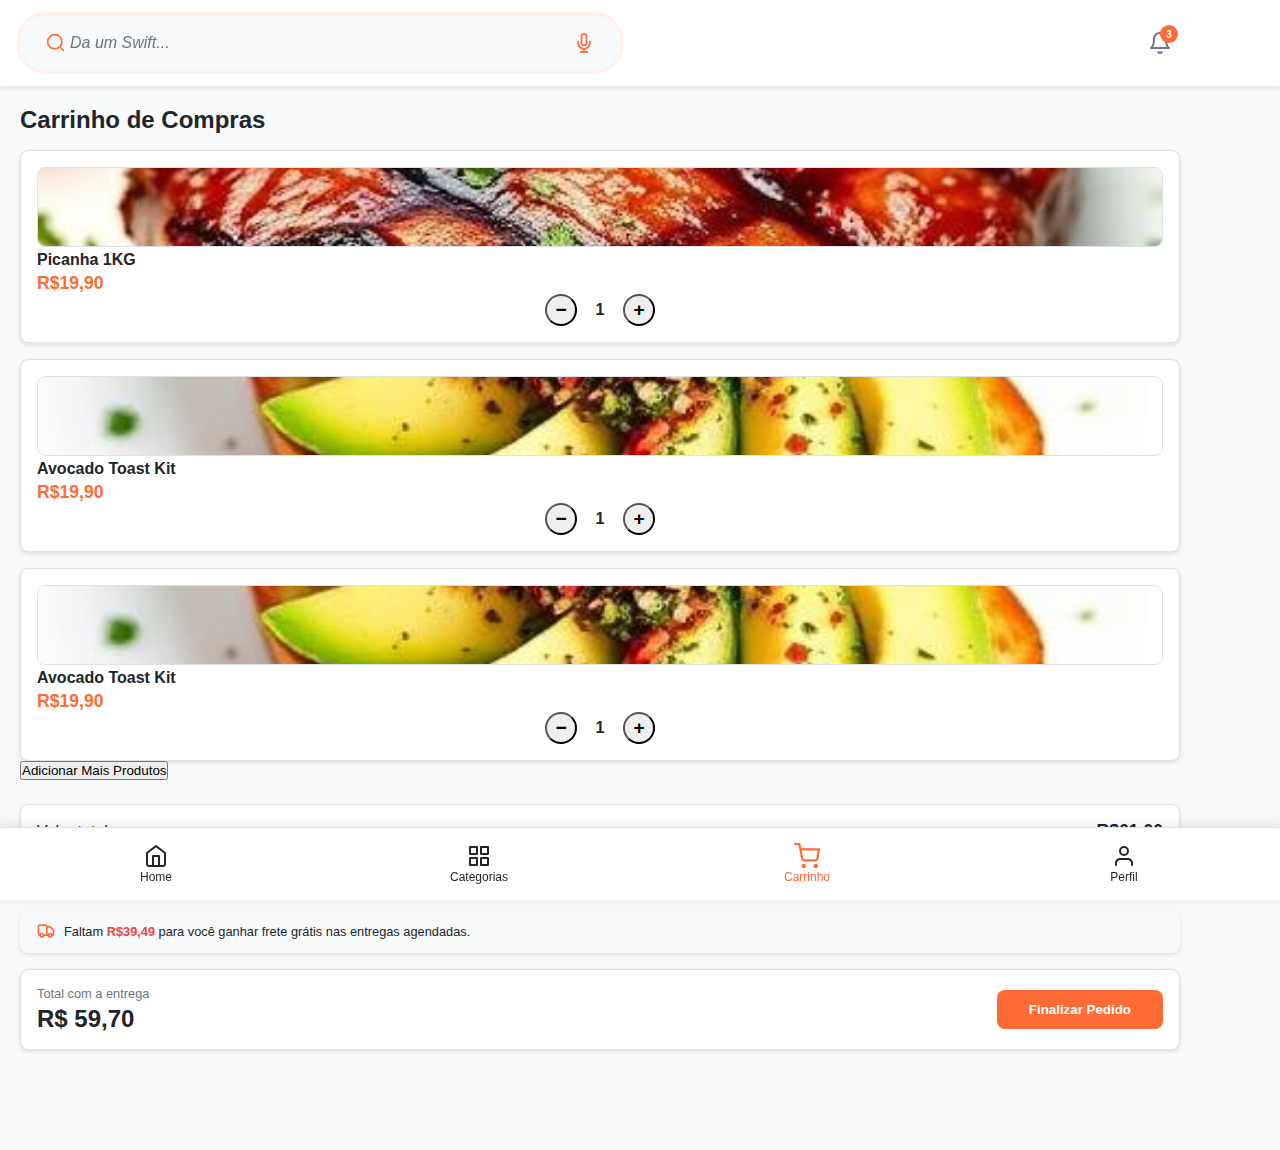
<file: src/pages/cart/index.html>
<!DOCTYPE html>
<html lang="pt-BR">
  <head>
    <meta charset="UTF-8" />
    <meta name="viewport" content="width=device-width, initial-scale=1.0" />
    <title>Carrinho - Swift</title>
    <link rel="stylesheet" href="../../../styles.css" />
    <link rel="stylesheet" href="styles.css" />

    <link
      href="https://cdn.jsdelivr.net/npm/bootstrap@5.3.2/dist/css/bootstrap.min.css"
      rel="stylesheet"
      integrity="sha384-T3c6CoIi6uLrA9TneNEoa7RxnatzjcDSCmG1MXxSR1GAsXEV/Dwwykc2MPK8M2HN"
      crossorigin="anonymous"
    />
  </head>
  <body class="cart-page">
    <header class="header">
      <div class="header-container mx-auto">
        <div class="search-container me-3">
          <div class="search-bar">
            <button class="search-icon me-3" id="searchIcon">
              <svg
                width="20"
                height="20"
                viewBox="0 0 24 24"
                fill="none"
                xmlns="http://www.w3.org/2000/svg"
              >
                <path
                  d="M21 21L16.514 16.506L21 21ZM19 10.5C19 15.194 15.194 19 10.5 19C5.806 19 2 15.194 2 10.5C2 5.806 5.806 2 10.5 2C15.194 2 19 5.806 19 10.5Z"
                  stroke="currentColor"
                  stroke-width="2"
                  stroke-linecap="round"
                  stroke-linejoin="round"
                />
              </svg>
            </button>
            <input
              type="text"
              id="searchInput"
              class="search-input"
              placeholder="Da um Swift..."
            />
            <button class="microphone-icon ms-3" id="microphoneIcon">
              <svg
                width="20"
                height="20"
                viewBox="0 0 24 24"
                fill="none"
                xmlns="http://www.w3.org/2000/svg"
              >
                <path
                  d="M12 1C10.34 1 9 2.34 9 4V12C9 13.66 10.34 15 12 15C13.66 15 15 13.66 15 12V4C15 2.34 13.66 1 12 1Z"
                  stroke="currentColor"
                  stroke-width="2"
                  stroke-linecap="round"
                  stroke-linejoin="round"
                />
                <path
                  d="M19 10V12C19 15.87 15.87 19 12 19C8.13 19 5 15.87 5 12V10"
                  stroke="currentColor"
                  stroke-width="2"
                  stroke-linecap="round"
                  stroke-linejoin="round"
                />
                <line
                  x1="12"
                  y1="19"
                  x2="12"
                  y2="23"
                  stroke="currentColor"
                  stroke-width="2"
                  stroke-linecap="round"
                  stroke-linejoin="round"
                />
                <line
                  x1="8"
                  y1="23"
                  x2="16"
                  y2="23"
                  stroke="currentColor"
                  stroke-width="2"
                  stroke-linecap="round"
                  stroke-linejoin="round"
                />
              </svg>
            </button>
          </div>
        </div>

        <button class="notification-icon" id="notificationIcon">
          <svg
            width="24"
            height="24"
            viewBox="0 0 24 24"
            fill="none"
            xmlns="http://www.w3.org/2000/svg"
          >
            <path
              d="M18 8C18 6.4087 17.3679 4.88258 16.2426 3.75736C15.1174 2.63214 13.5913 2 12 2C10.4087 2 8.88258 2.63214 7.75736 3.75736C6.63214 4.88258 6 6.4087 6 8C6 15 3 17 3 17H21C21 17 18 15 18 8Z"
              stroke="currentColor"
              stroke-width="2"
              stroke-linecap="round"
              stroke-linejoin="round"
            />
            <path
              d="M13.73 21C13.5542 21.3031 13.3019 21.5547 12.9982 21.7295C12.6945 21.9044 12.3504 21.9965 12 21.9965C11.6496 21.9965 11.3055 21.9044 11.0018 21.7295C10.6981 21.5547 10.4458 21.3031 10.27 21"
              stroke="currentColor"
              stroke-width="2"
              stroke-linecap="round"
              stroke-linejoin="round"
            />
          </svg>
          <span class="notification-badge" id="notificationBadge">3</span>
        </button>
      </div>
    </header>

    <div class="notifications-sidebar" id="notificationsSidebar">
      <div class="sidebar-header">
        <button class="back-button" id="backButton">
          <svg
            width="24"
            height="24"
            viewBox="0 0 24 24"
            fill="none"
            xmlns="http://www.w3.org/2000/svg"
          >
            <path
              d="M19 12H5M12 19L5 12L12 5"
              stroke="currentColor"
              stroke-width="2"
              stroke-linecap="round"
              stroke-linejoin="round"
            />
          </svg>
        </button>
        <h2 class="sidebar-title">Notificações</h2>
        <button class="bell-icon" id="sidebarBellIcon">
          <svg
            width="24"
            height="24"
            viewBox="0 0 24 24"
            fill="none"
            xmlns="http://www.w3.org/2000/svg"
          >
            <path
              d="M18 8C18 6.4087 17.3679 4.88258 16.2426 3.75736C15.1174 2.63214 13.5913 2 12 2C10.4087 2 8.88258 2.63214 7.75736 3.75736C6.63214 4.88258 6 6.4087 6 8C6 15 3 17 3 17H21C21 17 18 15 18 8Z"
              stroke="currentColor"
              stroke-width="2"
              stroke-linecap="round"
              stroke-linejoin="round"
            />
            <path
              d="M13.73 21C13.5542 21.3031 13.3019 21.5547 12.9982 21.7295C12.6945 21.9044 12.3504 21.9965 12 21.9965C11.6496 21.9965 11.3055 21.9044 11.0018 21.7295C10.6981 21.5547 10.4458 21.3031 10.27 21"
              stroke="currentColor"
              stroke-width="2"
              stroke-linecap="round"
              stroke-linejoin="round"
            />
          </svg>
        </button>
      </div>

      <div class="notifications-content">
        <div class="notification-card mb-3">
          <div class="notification-title mb-2">Seu pedido foi enviado</div>
          <div class="notification-description mb-2">
            Seu pedido #12345 foi enviado e está chegando até você!
          </div>
          <div class="notification-time">2h ago</div>
        </div>

        <div class="notification-card mb-3">
          <div class="notification-title mb-2">Seu pedido foi enviado</div>
          <div class="notification-description mb-2">
            Seu pedido #12346 foi enviado e está chegando até você!
          </div>
          <div class="notification-time">4h ago</div>
        </div>

        <div class="notification-card mb-3">
          <div class="notification-title mb-2">Seu pedido foi enviado</div>
          <div class="notification-description mb-2">
            Seu pedido #12347 foi enviado e está chegando até você!
          </div>
          <div class="notification-time">6h ago</div>
        </div>

        <div class="notification-card mb-3">
          <div class="notification-title mb-2">Seu pedido foi enviado</div>
          <div class="notification-description mb-2">
            Seu pedido #12348 foi enviado e está chegando até você!
          </div>
          <div class="notification-time">1d ago</div>
        </div>
      </div>
    </div>

    <div class="sidebar-overlay" id="sidebarOverlay"></div>

    <main class="main-content mx-auto">
      <section class="cart-section mb-4">
        <h2 class="section-title mb-3">Carrinho de Compras</h2>
        <div class="product-list">
          <div class="product-card mb-3">
            <div class="row align-items-center">
              <div class="col-3">
                <img
                  src="../../assets/images/picanha.jpg"
                  alt="Picanha"
                  class="product-image img-fluid rounded"
                />
              </div>
              <div class="col-6">
                <div class="product-info">
                  <h3 class="product-name mb-1">Picanha 1KG</h3>
                  <p class="product-price mb-0">R$19,90</p>
                </div>
              </div>
              <div class="col-3">
                <div class="quantity-control">
                  <button class="quantity-button btn btn-outline-secondary btn-sm">−</button>
                  <span class="quantity mx-2">1</span>
                  <button class="quantity-button btn btn-outline-secondary btn-sm">+</button>
                </div>
              </div>
            </div>
          </div>

          <div class="product-card mb-3">
            <div class="row align-items-center">
              <div class="col-3">
                <img
                  src="../../assets/images/avocado-toast.jpg"
                  alt="Avocado Toast"
                  class="product-image img-fluid rounded"
                />
              </div>
              <div class="col-6">
                <div class="product-info">
                  <h3 class="product-name mb-1">Avocado Toast Kit</h3>
                  <p class="product-price mb-0">R$19,90</p>
                </div>
              </div>
              <div class="col-3">
                <div class="quantity-control">
                  <button class="quantity-button btn btn-outline-secondary btn-sm">−</button>
                  <span class="quantity mx-2">1</span>
                  <button class="quantity-button btn btn-outline-secondary btn-sm">+</button>
                </div>
              </div>
            </div>
          </div>

          <div class="product-card mb-3">
            <div class="row align-items-center">
              <div class="col-3">
                <img
                  src="../../assets/images/avocado-toast.jpg"
                  alt="Avocado Toast"
                  class="product-image img-fluid rounded"
                />
              </div>
              <div class="col-6">
                <div class="product-info">
                  <h3 class="product-name mb-1">Avocado Toast Kit</h3>
                  <p class="product-price mb-0">R$19,90</p>
                </div>
              </div>
              <div class="col-3">
                <div class="quantity-control">
                  <button class="quantity-button btn btn-outline-secondary btn-sm">−</button>
                  <span class="quantity mx-2">1</span>
                  <button class="quantity-button btn btn-outline-secondary btn-sm">+</button>
                </div>
              </div>
            </div>
          </div>
        </div>

        <div class="text-center mt-4">
          <button class="btn btn-outline-primary">Adicionar Mais Produtos</button>
        </div>

        <div class="order-summary mt-4">
          <div class="summary-row d-flex justify-content-between mb-2">
            <span class="summary-label">Valor total</span>
            <span class="summary-value">R$61,00</span>
          </div>
          <div class="summary-row d-flex justify-content-between">
            <span class="summary-label">Desconto</span>
            <span class="discount text-danger">-R$1,30</span>
          </div>
        </div>

        <div class="shipping-banner">
          <svg
            class="shipping-icon"
            fill="none"
            stroke="currentColor"
            viewBox="0 0 24 24"
          >
            <path
              stroke-linecap="round"
              stroke-linejoin="round"
              stroke-width="2"
              d="M13 16V6a1 1 0 00-1-1H4a1 1 0 00-1 1v10a1 1 0 001 1h1m8-1a1 1 0 01-1 1H9m4-1V8a1 1 0 011-1h2.586a1 1 0 01.707.293l3.414 3.414a1 1 0 01.293.707V16a1 1 0 01-1 1h-1m-6-1a1 1 0 001 1h1M5 17a2 2 0 104 0m-4 0a2 2 0 114 0m6 0a2 2 0 104 0m-4 0a2 2 0 114 0"
            />
          </svg>
          <span class="shipping-text">
            Faltam <strong style="color: #ef4444">R$39,49</strong> para você
            ganhar frete grátis nas entregas agendadas.
          </span>
        </div>

        <div class="footer-checkout">
          <div class="total-info">
            <p class="total-label">Total com a entrega</p>
            <p class="total-value">R$ 59,70</p>
          </div>
          <button class="checkout-button">Finalizar Pedido</button>
        </div>
      </section>
    </main>

    <footer class="footer-nav">
      <nav class="nav-container">
        <a href="../home/index.html" class="nav-item" id="navHome">
          <div class="nav-icon mb-1">
            <svg
              width="24"
              height="24"
              viewBox="0 0 24 24"
              fill="none"
              xmlns="http://www.w3.org/2000/svg"
            >
              <path
                d="M3 9L12 2L21 9V20C21 20.5304 20.7893 21.0391 20.4142 21.4142C20.0391 21.7893 19.5304 22 19 22H5C4.46957 22 3.96086 21.7893 3.58579 21.4142C3.21071 21.0391 3 20.5304 3 20V9Z"
                stroke="currentColor"
                stroke-width="2"
                stroke-linecap="round"
                stroke-linejoin="round"
              />
              <path
                d="M9 22V12H15V22"
                stroke="currentColor"
                stroke-width="2"
                stroke-linecap="round"
                stroke-linejoin="round"
              />
            </svg>
          </div>
          <span class="nav-label">Home</span>
        </a>

        <a href="../categorias/index.html" class="nav-item" id="navCategorias">
          <div class="nav-icon mb-1">
            <svg
              width="24"
              height="24"
              viewBox="0 0 24 24"
              fill="none"
              xmlns="http://www.w3.org/2000/svg"
            >
              <rect
                x="3"
                y="3"
                width="7"
                height="7"
                stroke="currentColor"
                stroke-width="2"
                stroke-linecap="round"
                stroke-linejoin="round"
              />
              <rect
                x="14"
                y="3"
                width="7"
                height="7"
                stroke="currentColor"
                stroke-width="2"
                stroke-linecap="round"
                stroke-linejoin="round"
              />
              <rect
                x="14"
                y="14"
                width="7"
                height="7"
                stroke="currentColor"
                stroke-width="2"
                stroke-linecap="round"
                stroke-linejoin="round"
              />
              <rect
                x="3"
                y="14"
                width="7"
                height="7"
                stroke="currentColor"
                stroke-width="2"
                stroke-linecap="round"
                stroke-linejoin="round"
              />
            </svg>
          </div>
          <span class="nav-label">Categorias</span>
        </a>

        <a href="../cart/index.html" class="nav-item active" id="navCarrinho">
          <div class="nav-icon mb-1">
            <svg
              width="24"
              height="24"
              viewBox="0 0 24 24"
              fill="none"
              xmlns="http://www.w3.org/2000/svg"
            >
              <circle
                cx="9"
                cy="21"
                r="1"
                stroke="currentColor"
                stroke-width="2"
                stroke-linecap="round"
                stroke-linejoin="round"
              />
              <circle
                cx="20"
                cy="21"
                r="1"
                stroke="currentColor"
                stroke-width="2"
                stroke-linecap="round"
                stroke-linejoin="round"
              />
              <path
                d="M1 1H5L7.68 14.39C7.77144 14.8504 8.02191 15.264 8.38755 15.5583C8.75318 15.8526 9.2107 16.009 9.68 16H19.4C19.8693 16.009 20.3268 15.8526 20.6925 15.5583C21.0581 15.264 21.3086 14.8504 21.4 14.39L23 6H6"
                stroke="currentColor"
                stroke-width="2"
                stroke-linecap="round"
                stroke-linejoin="round"
              />
            </svg>
          </div>
          <span class="nav-label">Carrinho</span>
        </a>

        <a href="../profile/index.html" class="nav-item" id="navPerfil">
          <div class="nav-icon mb-1">
            <svg
              width="24"
              height="24"
              viewBox="0 0 24 24"
              fill="none"
              xmlns="http://www.w3.org/2000/svg"
            >
              <path
                d="M20 21V19C20 17.9391 19.5786 16.9217 18.8284 16.1716C18.0783 15.4214 17.0609 15 16 15H8C6.93913 15 5.92172 15.4214 5.17157 16.1716C4.42143 16.9217 4 17.9391 4 19V21"
                stroke="currentColor"
                stroke-width="2"
                stroke-linecap="round"
                stroke-linejoin="round"
              />
              <circle
                cx="12"
                cy="7"
                r="4"
                stroke="currentColor"
                stroke-width="2"
                stroke-linecap="round"
                stroke-linejoin="round"
              />
            </svg>
          </div>
          <span class="nav-label">Perfil</span>
        </a>
      </nav>
    </footer>

    <script
      src="https://cdn.jsdelivr.net/npm/bootstrap@5.3.2/dist/js/bootstrap.bundle.min.js"
      integrity="sha384-C6RzsynM9kWDrMNeT87bh95OGNyZPhcTNXj1NW7RuBCsyN/o0jlpcV8Qyq46cDfL"
      crossorigin="anonymous"
    ></script>
    <script src="./script.js" defer></script>
  </body>
</html>
</file>
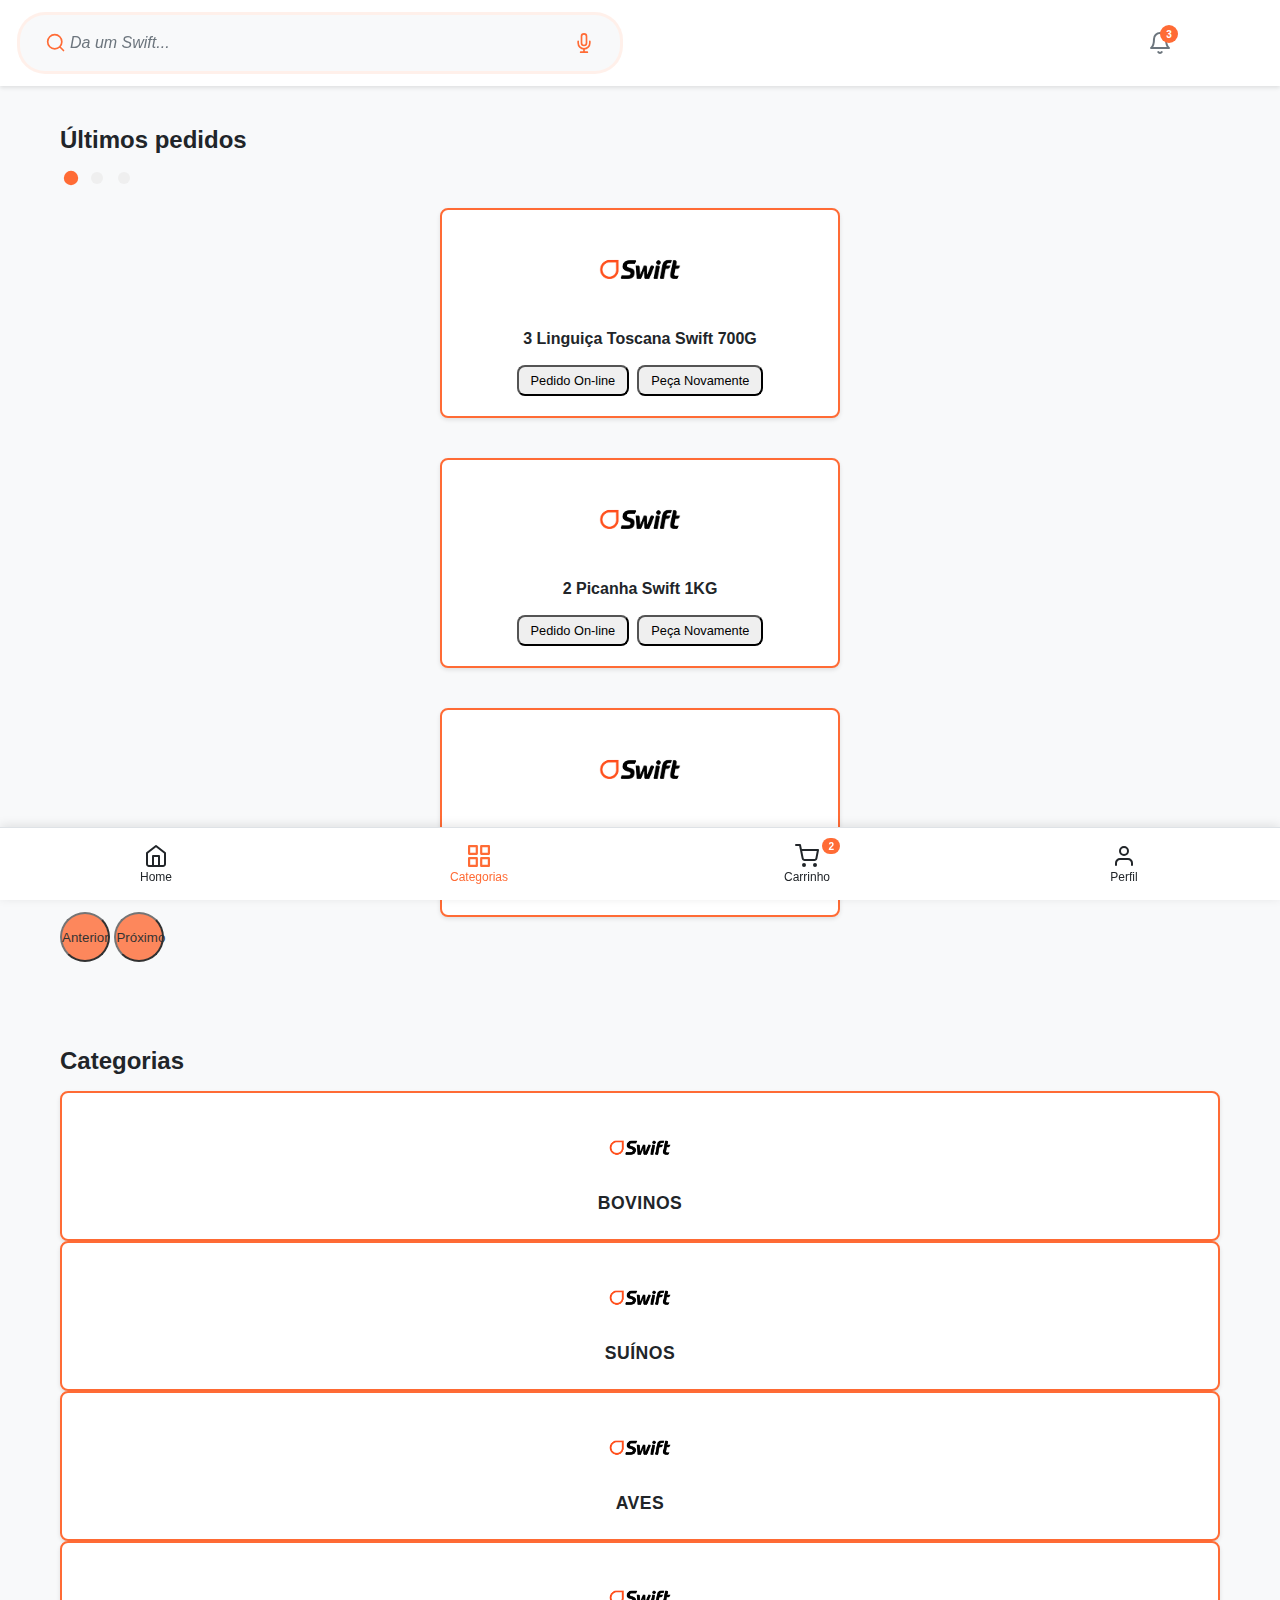
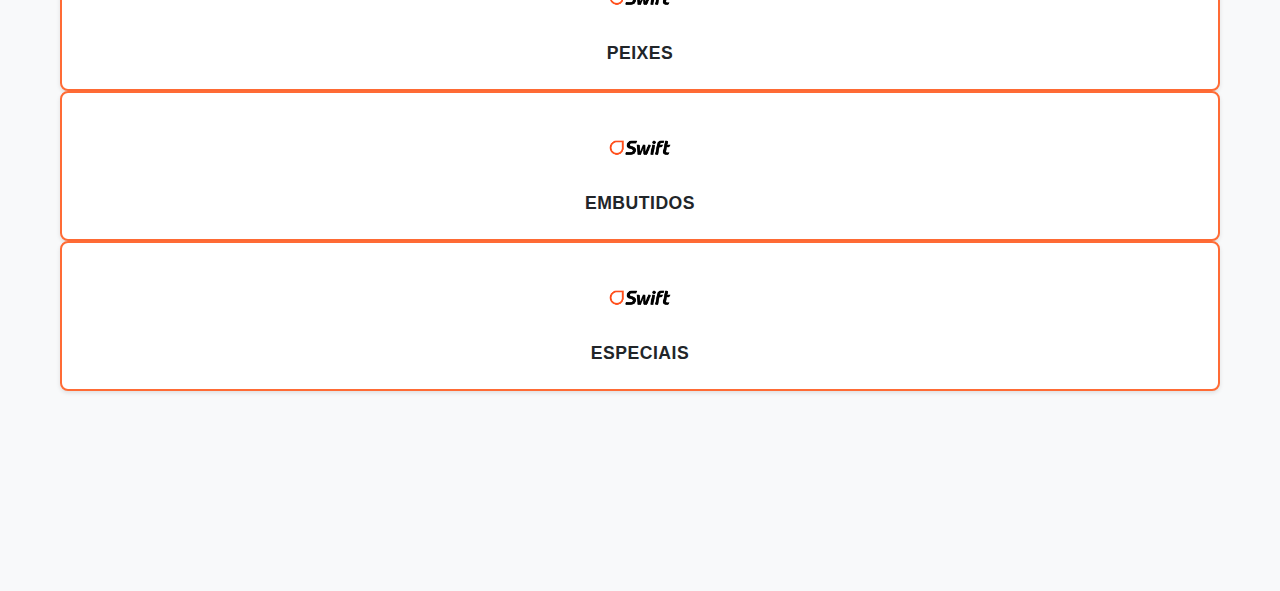
<file: src/pages/categorias/index.html>
<!DOCTYPE html>
<html lang="pt-BR">
  <head>
    <meta charset="UTF-8" />
    <meta name="viewport" content="width=device-width, initial-scale=1.0" />
    <title>Categorias - Swift</title>
    <link rel="stylesheet" href="../../../styles.css" />
    <link rel="stylesheet" href="styles.css" />

    <link
      href="https://cdn.jsdelivr.net/npm/bootstrap@5.3.2/dist/css/bootstrap.min.css"
      rel="stylesheet"
      integrity="sha384-T3c6CoIi6uLrA9TneNEoa7RxnatzjcDSCmG1MXxSR1GAsXEV/Dwwykc2MPK8M2HN"
      crossorigin="anonymous"
    />
  </head>
  <body class="categorias-page">
    <header class="header">
      <div class="header-container mx-auto">
        <div class="search-container me-3">
          <div class="search-bar">
            <button class="search-icon me-3" id="searchIcon">
              <svg
                width="20"
                height="20"
                viewBox="0 0 24 24"
                fill="none"
                xmlns="http://www.w3.org/2000/svg"
              >
                <path
                  d="M21 21L16.514 16.506L21 21ZM19 10.5C19 15.194 15.194 19 10.5 19C5.806 19 2 15.194 2 10.5C2 5.806 5.806 2 10.5 2C15.194 2 19 5.806 19 10.5Z"
                  stroke="currentColor"
                  stroke-width="2"
                  stroke-linecap="round"
                  stroke-linejoin="round"
                />
              </svg>
            </button>
            <input
              type="text"
              id="searchInput"
              class="search-input"
              placeholder="Da um Swift..."
            />
            <button class="microphone-icon ms-3" id="microphoneIcon">
              <svg
                width="20"
                height="20"
                viewBox="0 0 24 24"
                fill="none"
                xmlns="http://www.w3.org/2000/svg"
              >
                <path
                  d="M12 1C10.34 1 9 2.34 9 4V12C9 13.66 10.34 15 12 15C13.66 15 15 13.66 15 12V4C15 2.34 13.66 1 12 1Z"
                  stroke="currentColor"
                  stroke-width="2"
                  stroke-linecap="round"
                  stroke-linejoin="round"
                />
                <path
                  d="M19 10V12C19 15.87 15.87 19 12 19C8.13 19 5 15.87 5 12V10"
                  stroke="currentColor"
                  stroke-width="2"
                  stroke-linecap="round"
                  stroke-linejoin="round"
                />
                <line
                  x1="12"
                  y1="19"
                  x2="12"
                  y2="23"
                  stroke="currentColor"
                  stroke-width="2"
                  stroke-linecap="round"
                  stroke-linejoin="round"
                />
                <line
                  x1="8"
                  y1="23"
                  x2="16"
                  y2="23"
                  stroke="currentColor"
                  stroke-width="2"
                  stroke-linecap="round"
                  stroke-linejoin="round"
                />
              </svg>
            </button>
          </div>
        </div>

        <button class="notification-icon" id="notificationIcon">
          <svg
            width="24"
            height="24"
            viewBox="0 0 24 24"
            fill="none"
            xmlns="http://www.w3.org/2000/svg"
          >
            <path
              d="M18 8C18 6.4087 17.3679 4.88258 16.2426 3.75736C15.1174 2.63214 13.5913 2 12 2C10.4087 2 8.88258 2.63214 7.75736 3.75736C6.63214 4.88258 6 6.4087 6 8C6 15 3 17 3 17H21C21 17 18 15 18 8Z"
              stroke="currentColor"
              stroke-width="2"
              stroke-linecap="round"
              stroke-linejoin="round"
            />
            <path
              d="M13.73 21C13.5542 21.3031 13.3019 21.5547 12.9982 21.7295C12.6945 21.9044 12.3504 21.9965 12 21.9965C11.6496 21.9965 11.3055 21.9044 11.0018 21.7295C10.6981 21.5547 10.4458 21.3031 10.27 21"
              stroke="currentColor"
              stroke-width="2"
              stroke-linecap="round"
              stroke-linejoin="round"
            />
          </svg>
          <span class="notification-badge" id="notificationBadge">3</span>
        </button>
      </div>
    </header>

    <div class="notifications-sidebar" id="notificationsSidebar">
      <div class="sidebar-header">
        <button class="back-button" id="backButton">
          <svg
            width="24"
            height="24"
            viewBox="0 0 24 24"
            fill="none"
            xmlns="http://www.w3.org/2000/svg"
          >
            <path
              d="M19 12H5M12 19L5 12L12 5"
              stroke="currentColor"
              stroke-width="2"
              stroke-linecap="round"
              stroke-linejoin="round"
            />
          </svg>
        </button>
        <h2 class="sidebar-title">Notificações</h2>
        <button class="bell-icon" id="sidebarBellIcon">
          <svg
            width="24"
            height="24"
            viewBox="0 0 24 24"
            fill="none"
            xmlns="http://www.w3.org/2000/svg"
          >
            <path
              d="M18 8C18 6.4087 17.3679 4.88258 16.2426 3.75736C15.1174 2.63214 13.5913 2 12 2C10.4087 2 8.88258 2.63214 7.75736 3.75736C6.63214 4.88258 6 6.4087 6 8C6 15 3 17 3 17H21C21 17 18 15 18 8Z"
              stroke="currentColor"
              stroke-width="2"
              stroke-linecap="round"
              stroke-linejoin="round"
            />
            <path
              d="M13.73 21C13.5542 21.3031 13.3019 21.5547 12.9982 21.7295C12.6945 21.9044 12.3504 21.9965 12 21.9965C11.6496 21.9965 11.3055 21.9044 11.0018 21.7295C10.6981 21.5547 10.4458 21.3031 10.27 21"
              stroke="currentColor"
              stroke-width="2"
              stroke-linecap="round"
              stroke-linejoin="round"
            />
          </svg>
        </button>
      </div>

      <div class="notifications-content">
        <div class="notification-card mb-3">
          <div class="notification-title mb-2">Seu pedido foi enviado</div>
          <div class="notification-description mb-2">
            Seu pedido #12345 foi enviado e está chegando até você!
          </div>
          <div class="notification-time">2h ago</div>
        </div>

        <div class="notification-card mb-3">
          <div class="notification-title mb-2">Seu pedido foi enviado</div>
          <div class="notification-description mb-2">
            Seu pedido #12346 foi enviado e está chegando até você!
          </div>
          <div class="notification-time">4h ago</div>
        </div>

        <div class="notification-card mb-3">
          <div class="notification-title mb-2">Seu pedido foi enviado</div>
          <div class="notification-description mb-2">
            Seu pedido #12347 foi enviado e está chegando até você!
          </div>
          <div class="notification-time">6h ago</div>
        </div>

        <div class="notification-card mb-3">
          <div class="notification-title mb-2">Seu pedido foi enviado</div>
          <div class="notification-description mb-2">
            Seu pedido #12348 foi enviado e está chegando até você!
          </div>
          <div class="notification-time">1d ago</div>
        </div>
      </div>
    </div>

    <div class="sidebar-overlay" id="sidebarOverlay"></div>

    <main class="main-content mx-auto">
      <section class="ultimos-pedidos-section mb-4">
        <h2 class="section-title mb-3">Últimos pedidos</h2>
        <div id="carouselUltimosPedidos" class="carousel slide">
          <div class="carousel-indicators">
            <button type="button" data-bs-target="#carouselUltimosPedidos" data-bs-slide-to="0" class="active" aria-current="true" aria-label="Slide 1"></button>
            <button type="button" data-bs-target="#carouselUltimosPedidos" data-bs-slide-to="1" aria-label="Slide 2"></button>
            <button type="button" data-bs-target="#carouselUltimosPedidos" data-bs-slide-to="2" aria-label="Slide 3"></button>
          </div>
          
          <div class="carousel-inner">
            <div class="carousel-item active">
              <div class="pedido-card">
                <div class="pedido-image">
                  <img
                    src="../../../src/assets/images/swift_logo.png"
                    alt="Produto"
                    class="img-fluid"
                  />
                </div>
                <div class="pedido-info">
                  <h3 class="pedido-title">3 Linguiça Toscana Swift 700G</h3>
                  <div class="pedido-buttons">
                    <button class="btn btn-success btn-sm me-2">
                      Pedido On-line
                    </button>
                    <button class="btn btn-warning btn-sm">Peça Novamente</button>
                  </div>
                </div>
              </div>
            </div>

            <div class="carousel-item">
              <div class="pedido-card">
                <div class="pedido-image">
                  <img
                    src="../../../src/assets/images/swift_logo.png"
                    alt="Produto"
                    class="img-fluid"
                  />
                </div>
                <div class="pedido-info">
                  <h3 class="pedido-title">2 Picanha Swift 1KG</h3>
                  <div class="pedido-buttons">
                    <button class="btn btn-success btn-sm me-2">
                      Pedido On-line
                    </button>
                    <button class="btn btn-warning btn-sm">Peça Novamente</button>
                  </div>
                </div>
              </div>
            </div>

            <div class="carousel-item">
              <div class="pedido-card">
                <div class="pedido-image">
                  <img
                    src="../../../src/assets/images/swift_logo.png"
                    alt="Produto"
                    class="img-fluid"
                  />
                </div>
                <div class="pedido-info">
                  <h3 class="pedido-title">1 Costela de Porco 2KG</h3>
                  <div class="pedido-buttons">
                    <button class="btn btn-success btn-sm me-2">
                      Pedido On-line
                    </button>
                    <button class="btn btn-warning btn-sm">Peça Novamente</button>
                  </div>
                </div>
              </div>
            </div>
          </div>
          
          <button class="carousel-control-prev" type="button" data-bs-target="#carouselUltimosPedidos" data-bs-slide="prev">
            <span class="carousel-control-prev-icon" aria-hidden="true"></span>
            <span class="visually-hidden">Anterior</span>
          </button>
          <button class="carousel-control-next" type="button" data-bs-target="#carouselUltimosPedidos" data-bs-slide="next">
            <span class="carousel-control-next-icon" aria-hidden="true"></span>
            <span class="visually-hidden">Próximo</span>
          </button>
        </div>
      </section>

      <section class="categorias-section">
        <h2 class="section-title text-center mb-4">Categorias</h2>
        <div class="row g-3">
          <div class="col-6">
            <div class="categoria-card">
              <div class="categoria-image">
                <img
                  src="../../../src/assets/images/swift_logo.png"
                  alt="Bovinos"
                  class="img-fluid"
                />
              </div>
              <h3 class="categoria-title">BOVINOS</h3>
            </div>
          </div>

          <div class="col-6">
            <div class="categoria-card">
              <div class="categoria-image">
                <img
                  src="../../../src/assets/images/swift_logo.png"
                  alt="Suínos"
                  class="img-fluid"
                />
              </div>
              <h3 class="categoria-title">SUÍNOS</h3>
            </div>
          </div>

          <div class="col-6">
            <div class="categoria-card">
              <div class="categoria-image">
                <img
                  src="../../../src/assets/images/swift_logo.png"
                  alt="Aves"
                  class="img-fluid"
                />
              </div>
              <h3 class="categoria-title">AVES</h3>
            </div>
          </div>

          <div class="col-6">
            <div class="categoria-card">
              <div class="categoria-image">
                <img
                  src="../../../src/assets/images/swift_logo.png"
                  alt="Peixes"
                  class="img-fluid"
                />
              </div>
              <h3 class="categoria-title">PEIXES</h3>
            </div>
          </div>

          <div class="col-6">
            <div class="categoria-card">
              <div class="categoria-image">
                <img
                  src="../../../src/assets/images/swift_logo.png"
                  alt="Embutidos"
                  class="img-fluid"
                />
              </div>
              <h3 class="categoria-title">EMBUTIDOS</h3>
            </div>
          </div>

          <div class="col-6">
            <div class="categoria-card">
              <div class="categoria-image">
                <img
                  src="../../../src/assets/images/swift_logo.png"
                  alt="Especiais"
                  class="img-fluid"
                />
              </div>
              <h3 class="categoria-title">ESPECIAIS</h3>
            </div>
          </div>
        </div>
      </section>
    </main>

    <footer class="footer-nav">
      <nav class="nav-container">
        <a href="../home/index.html" class="nav-item" id="navHome">
          <div class="nav-icon mb-1">
            <svg
              width="24"
              height="24"
              viewBox="0 0 24 24"
              fill="none"
              xmlns="http://www.w3.org/2000/svg"
            >
              <path
                d="M3 9L12 2L21 9V20C21 20.5304 20.7893 21.0391 20.4142 21.4142C20.0391 21.7893 19.5304 22 19 22H5C4.46957 22 3.96086 21.7893 3.58579 21.4142C3.21071 21.0391 3 20.5304 3 20V9Z"
                stroke="currentColor"
                stroke-width="2"
                stroke-linecap="round"
                stroke-linejoin="round"
              />
              <path
                d="M9 22V12H15V22"
                stroke="currentColor"
                stroke-width="2"
                stroke-linecap="round"
                stroke-linejoin="round"
              />
            </svg>
          </div>
          <span class="nav-label">Home</span>
        </a>

        <a href="../categorias/index.html" class="nav-item active" id="navCategorias">
          <div class="nav-icon mb-1">
            <svg
              width="24"
              height="24"
              viewBox="0 0 24 24"
              fill="none"
              xmlns="http://www.w3.org/2000/svg"
            >
              <rect
                x="3"
                y="3"
                width="7"
                height="7"
                stroke="currentColor"
                stroke-width="2"
                stroke-linecap="round"
                stroke-linejoin="round"
              />
              <rect
                x="14"
                y="3"
                width="7"
                height="7"
                stroke="currentColor"
                stroke-width="2"
                stroke-linecap="round"
                stroke-linejoin="round"
              />
              <rect
                x="14"
                y="14"
                width="7"
                height="7"
                stroke="currentColor"
                stroke-width="2"
                stroke-linecap="round"
                stroke-linejoin="round"
              />
              <rect
                x="3"
                y="14"
                width="7"
                height="7"
                stroke="currentColor"
                stroke-width="2"
                stroke-linecap="round"
                stroke-linejoin="round"
              />
            </svg>
          </div>
          <span class="nav-label">Categorias</span>
        </a>

        <a href="../cart/index.html" class="nav-item" id="navCarrinho">
          <div class="nav-icon mb-1">
            <svg
              width="24"
              height="24"
              viewBox="0 0 24 24"
              fill="none"
              xmlns="http://www.w3.org/2000/svg"
            >
              <circle
                cx="9"
                cy="21"
                r="1"
                stroke="currentColor"
                stroke-width="2"
                stroke-linecap="round"
                stroke-linejoin="round"
              />
              <circle
                cx="20"
                cy="21"
                r="1"
                stroke="currentColor"
                stroke-width="2"
                stroke-linecap="round"
                stroke-linejoin="round"
              />
              <path
                d="M1 1H5L7.68 14.39C7.77144 14.8504 8.02191 15.264 8.38755 15.5583C8.75318 15.8526 9.2107 16.009 9.68 16H19.4C19.8693 16.009 20.3268 15.8526 20.6925 15.5583C21.0581 15.264 21.3086 14.8504 21.4 14.39L23 6H6"
                stroke="currentColor"
                stroke-width="2"
                stroke-linecap="round"
                stroke-linejoin="round"
              />
            </svg>
          </div>
          <span class="nav-label">Carrinho</span>
        </a>

        <a href="../profile/index.html" class="nav-item" id="navPerfil">
          <div class="nav-icon mb-1">
            <svg
              width="24"
              height="24"
              viewBox="0 0 24 24"
              fill="none"
              xmlns="http://www.w3.org/2000/svg"
            >
              <path
                d="M20 21V19C20 17.9391 19.5786 16.9217 18.8284 16.1716C18.0783 15.4214 17.0609 15 16 15H8C6.93913 15 5.92172 15.4214 5.17157 16.1716C4.42143 16.9217 4 17.9391 4 19V21"
                stroke="currentColor"
                stroke-width="2"
                stroke-linecap="round"
                stroke-linejoin="round"
              />
              <circle
                cx="12"
                cy="7"
                r="4"
                stroke="currentColor"
                stroke-width="2"
                stroke-linecap="round"
                stroke-linejoin="round"
              />
            </svg>
          </div>
          <span class="nav-label">Perfil</span>
        </a>
      </nav>
    </footer>

    <script
      src="https://cdn.jsdelivr.net/npm/bootstrap@5.3.2/dist/js/bootstrap.bundle.min.js"
      integrity="sha384-C6RzsynM9kWDrMNeT87bh95OGNyZPhcTNXj1NW7RuBCsyN/o0jlpcV8Qyq46cDfL"
      crossorigin="anonymous"
    ></script>
    <script src="script.js"></script>
  </body>
</html>
</file>
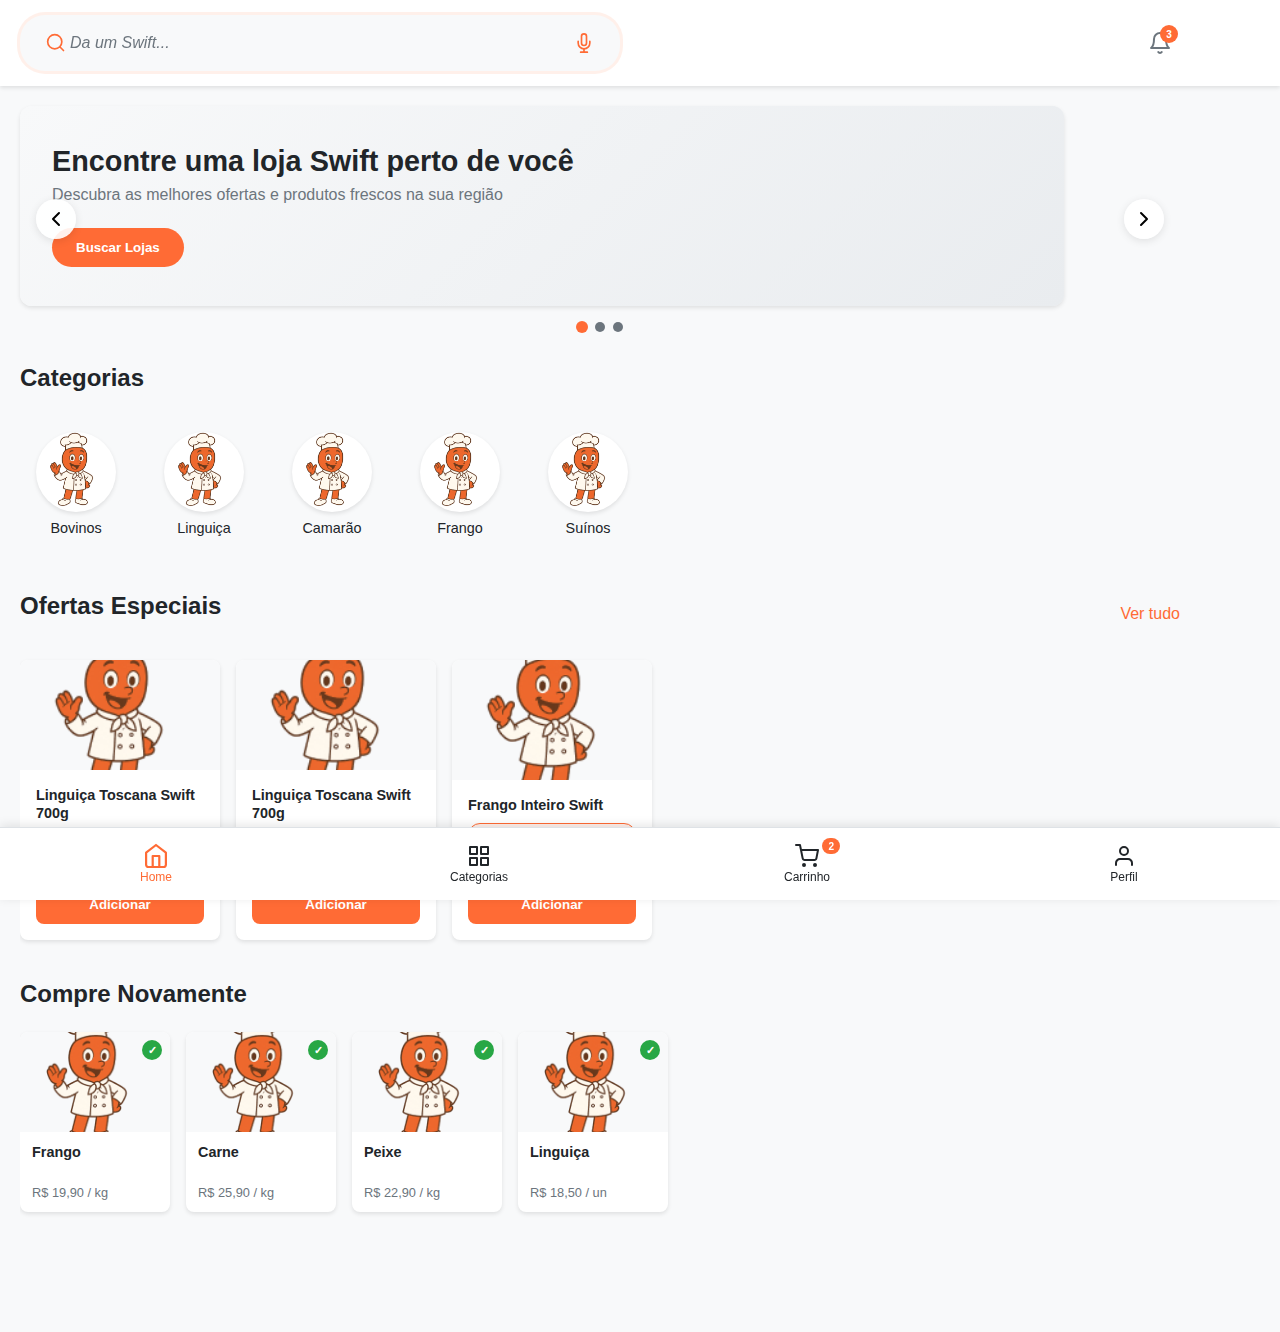
<file: src/pages/home/index.html>
<!DOCTYPE html>
<html lang="pt-BR">
  <head>
    <meta charset="UTF-8" />
    <meta name="viewport" content="width=device-width, initial-scale=1.0" />
    <title>Home - Swift</title>
    <link rel="stylesheet" href="../../../styles.css" />
    <link rel="stylesheet" href="../../../styles.css" />
    <link rel="stylesheet" href="styles.css" />

    <link
      href="https://cdn.jsdelivr.net/npm/bootstrap@5.3.2/dist/css/bootstrap.min.css"
      rel="stylesheet"
      integrity="sha384-T3c6CoIi6uLrA9TneNEoa7RxnatzjcDSCmG1MXxSR1GAsXEV/Dwwykc2MPK8M2HN"
      crossorigin="anonymous"
    />
  </head>
  <body class="home-page">
    <header class="header">
      <div class="header-container mx-auto">
        <div class="search-container me-3">
          <div class="search-bar">
            <button class="search-icon me-3" id="searchIcon">
              <svg
                width="20"
                height="20"
                viewBox="0 0 24 24"
                fill="none"
                xmlns="http://www.w3.org/2000/svg"
              >
                <path
                  d="M21 21L16.514 16.506L21 21ZM19 10.5C19 15.194 15.194 19 10.5 19C5.806 19 2 15.194 2 10.5C2 5.806 5.806 2 10.5 2C15.194 2 19 5.806 19 10.5Z"
                  stroke="currentColor"
                  stroke-width="2"
                  stroke-linecap="round"
                  stroke-linejoin="round"
                />
              </svg>
            </button>
            <input
              type="text"
              id="searchInput"
              class="search-input"
              placeholder="Da um Swift..."
            />
            <button class="microphone-icon ms-3" id="microphoneIcon">
              <svg
                width="20"
                height="20"
                viewBox="0 0 24 24"
                fill="none"
                xmlns="http://www.w3.org/2000/svg"
              >
                <path
                  d="M12 1C10.34 1 9 2.34 9 4V12C9 13.66 10.34 15 12 15C13.66 15 15 13.66 15 12V4C15 2.34 13.66 1 12 1Z"
                  stroke="currentColor"
                  stroke-width="2"
                  stroke-linecap="round"
                  stroke-linejoin="round"
                />
                <path
                  d="M19 10V12C19 15.87 15.87 19 12 19C8.13 19 5 15.87 5 12V10"
                  stroke="currentColor"
                  stroke-width="2"
                  stroke-linecap="round"
                  stroke-linejoin="round"
                />
                <line
                  x1="12"
                  y1="19"
                  x2="12"
                  y2="23"
                  stroke="currentColor"
                  stroke-width="2"
                  stroke-linecap="round"
                  stroke-linejoin="round"
                />
                <line
                  x1="8"
                  y1="23"
                  x2="16"
                  y2="23"
                  stroke="currentColor"
                  stroke-width="2"
                  stroke-linecap="round"
                  stroke-linejoin="round"
                />
              </svg>
            </button>
          </div>
        </div>

        <button class="notification-icon" id="notificationIcon">
          <svg
            width="24"
            height="24"
            viewBox="0 0 24 24"
            fill="none"
            xmlns="http://www.w3.org/2000/svg"
          >
            <path
              d="M18 8C18 6.4087 17.3679 4.88258 16.2426 3.75736C15.1174 2.63214 13.5913 2 12 2C10.4087 2 8.88258 2.63214 7.75736 3.75736C6.63214 4.88258 6 6.4087 6 8C6 15 3 17 3 17H21C21 17 18 15 18 8Z"
              stroke="currentColor"
              stroke-width="2"
              stroke-linecap="round"
              stroke-linejoin="round"
            />
            <path
              d="M13.73 21C13.5542 21.3031 13.3019 21.5547 12.9982 21.7295C12.6945 21.9044 12.3504 21.9965 12 21.9965C11.6496 21.9965 11.3055 21.9044 11.0018 21.7295C10.6981 21.5547 10.4458 21.3031 10.27 21"
              stroke="currentColor"
              stroke-width="2"
              stroke-linecap="round"
              stroke-linejoin="round"
            />
          </svg>
          <span class="notification-badge" id="notificationBadge">3</span>
        </button>
      </div>
    </header>

    <div class="notifications-sidebar" id="notificationsSidebar">
      <div class="sidebar-header">
        <button class="back-button" id="backButton">
          <svg
            width="24"
            height="24"
            viewBox="0 0 24 24"
            fill="none"
            xmlns="http://www.w3.org/2000/svg"
          >
            <path
              d="M19 12H5M12 19L5 12L12 5"
              stroke="currentColor"
              stroke-width="2"
              stroke-linecap="round"
              stroke-linejoin="round"
            />
          </svg>
        </button>
        <h2 class="sidebar-title">Notificações</h2>
        <button class="bell-icon" id="sidebarBellIcon">
          <svg
            width="24"
            height="24"
            viewBox="0 0 24 24"
            fill="none"
            xmlns="http://www.w3.org/2000/svg"
          >
            <path
              d="M18 8C18 6.4087 17.3679 4.88258 16.2426 3.75736C15.1174 2.63214 13.5913 2 12 2C10.4087 2 8.88258 2.63214 7.75736 3.75736C6.63214 4.88258 6 6.4087 6 8C6 15 3 17 3 17H21C21 17 18 15 18 8Z"
              stroke="currentColor"
              stroke-width="2"
              stroke-linecap="round"
              stroke-linejoin="round"
            />
            <path
              d="M13.73 21C13.5542 21.3031 13.3019 21.5547 12.9982 21.7295C12.6945 21.9044 12.3504 21.9965 12 21.9965C11.6496 21.9965 11.3055 21.9044 11.0018 21.7295C10.6981 21.5547 10.4458 21.3031 10.27 21"
              stroke="currentColor"
              stroke-width="2"
              stroke-linecap="round"
              stroke-linejoin="round"
            />
          </svg>
        </button>
      </div>

      <div class="notifications-content">
        <div class="notification-card mb-3">
          <div class="notification-title mb-2">Seu pedido foi enviado</div>
          <div class="notification-description mb-2">
            Seu pedido #12345 foi enviado e está chegando até você!
          </div>
          <div class="notification-time">2h ago</div>
        </div>

        <div class="notification-card mb-3">
          <div class="notification-title mb-2">Seu pedido foi enviado</div>
          <div class="notification-description mb-2">
            Seu pedido #12346 foi enviado e está chegando até você!
          </div>
          <div class="notification-time">4h ago</div>
        </div>

        <div class="notification-card mb-3">
          <div class="notification-title mb-2">Seu pedido foi enviado</div>
          <div class="notification-description mb-2">
            Seu pedido #12347 foi enviado e está chegando até você!
          </div>
          <div class="notification-time">6h ago</div>
        </div>

        <div class="notification-card mb-3">
          <div class="notification-title mb-2">Seu pedido foi enviado</div>
          <div class="notification-description mb-2">
            Seu pedido #12348 foi enviado e está chegando até você!
          </div>
          <div class="notification-time">1d ago</div>
        </div>
      </div>
    </div>

    <div class="sidebar-overlay" id="sidebarOverlay"></div>

    <main class="main-content mx-auto">
      <section class="carousel-section mb-4">
        <div class="carousel-container mx-auto">
          <div class="carousel-slide active">
            <div class="carousel-content">
              <h2>Encontre uma loja Swift perto de você</h2>
              <p>
                Descubra as melhores ofertas e produtos frescos na sua região
              </p>
              <button class="carousel-btn">Buscar Lojas</button>
            </div>
          </div>
          <div class="carousel-slide">
            <div class="carousel-content">
              <h2>Produtos frescos todos os dias</h2>
              <p>Qualidade garantida e entrega rápida na sua casa</p>
              <button class="carousel-btn">Ver Produtos</button>
            </div>
          </div>
          <div class="carousel-slide">
            <div class="carousel-content">
              <h2>Ofertas imperdíveis</h2>
              <p>Economize com nossas promoções especiais</p>
              <button class="carousel-btn">Ver Ofertas</button>
            </div>
          </div>
        </div>
        <div class="carousel-controls">
          <button class="carousel-prev" id="carouselPrev">
            <svg width="24" height="24" viewBox="0 0 24 24" fill="none">
              <path
                d="M15 18L9 12L15 6"
                stroke="currentColor"
                stroke-width="2"
                stroke-linecap="round"
                stroke-linejoin="round"
              />
            </svg>
          </button>
          <button class="carousel-next" id="carouselNext">
            <svg width="24" height="24" viewBox="0 0 24 24" fill="none">
              <path
                d="M9 18L15 12L9 6"
                stroke="currentColor"
                stroke-width="2"
                stroke-linecap="round"
                stroke-linejoin="round"
              />
            </svg>
          </button>
        </div>
        <div class="carousel-indicators">
          <span class="indicator active" data-slide="0"></span>
          <span class="indicator" data-slide="1"></span>
          <span class="indicator" data-slide="2"></span>
        </div>
      </section>

      <section class="categories-section mb-4">
        <h3 class="section-title">Categorias</h3>
        <div class="categories-container">
          <a
            href="../categorias/index.html?category=bovinos"
            class="category-card"
          >
            <div class="category-image">
              <img src="../../assets/images/mascote_swift.png" alt="Bovinos" />
            </div>
            <span class="category-name">Bovinos</span>
          </a>
          <a
            href="../categorias/index.html?category=linguica"
            class="category-card"
          >
            <div class="category-image">
              <img src="../../assets/images/mascote_swift.png" alt="Linguiça" />
            </div>
            <span class="category-name">Linguiça</span>
          </a>
          <a
            href="../categorias/index.html?category=camarao"
            class="category-card"
          >
            <div class="category-image">
              <img src="../../assets/images/mascote_swift.png" alt="Camarão" />
            </div>
            <span class="category-name">Camarão</span>
          </a>
          <a
            href="../categorias/index.html?category=frango"
            class="category-card"
          >
            <div class="category-image">
              <img src="../../assets/images/mascote_swift.png" alt="Frango" />
            </div>
            <span class="category-name">Frango</span>
          </a>
          <a
            href="../categorias/index.html?category=suinos"
            class="category-card"
          >
            <div class="category-image">
              <img src="../../assets/images/mascote_swift.png" alt="Suínos" />
            </div>
            <span class="category-name">Suínos</span>
          </a>
        </div>
      </section>

      <section class="offers-section mb-4">
        <div class="section-header">
          <h3 class="section-title">Ofertas Especiais</h3>
          <a href="../categorias/index.html?filter=ofertas" class="see-all-link"
            >Ver tudo</a
          >
        </div>
        <div class="offers-container">
          <div class="offer-card">
            <div class="offer-image">
              <img
                src="../../assets/images/mascote_swift.png"
                alt="Linguiça Toscana"
              />
            </div>
            <div class="offer-content">
              <h4 class="offer-title">Linguiça Toscana Swift 700g</h4>
              <div class="offer-tag">2ª un por R$ 16,90 CADA</div>
              <div class="offer-price">
                <span class="current-price">R$ 18,50</span>
                <span class="price-unit">/unidade</span>
              </div>
              <button class="add-btn">Adicionar</button>
            </div>
          </div>
          <div class="offer-card">
            <div class="offer-image">
              <img
                src="../../assets/images/mascote_swift.png"
                alt="Linguiça Toscana"
              />
            </div>
            <div class="offer-content">
              <h4 class="offer-title">Linguiça Toscana Swift 700g</h4>
              <div class="offer-tag">2ª un por R$ 16,90 CADA</div>
              <div class="offer-price">
                <span class="current-price">R$ 18,50</span>
                <span class="price-unit">/unidade</span>
              </div>
              <button class="add-btn">Adicionar</button>
            </div>
          </div>
          <div class="offer-card">
            <div class="offer-image">
              <img src="../../assets/images/mascote_swift.png" alt="Frango" />
            </div>
            <div class="offer-content">
              <h4 class="offer-title">Frango Inteiro Swift</h4>
              <div class="offer-tag">Desconto de 20%</div>
              <div class="offer-price">
                <span class="current-price">R$ 19,90</span>
                <span class="price-unit">/kg</span>
              </div>
              <button class="add-btn">Adicionar</button>
            </div>
          </div>
        </div>
      </section>

      <section class="buy-again-section mb-4">
        <h3 class="section-title">Compre Novamente</h3>
        <div class="buy-again-container">
          <div class="product-card">
            <div class="product-image">
              <img src="../../assets/images/mascote_swift.png" alt="Frango" />
              <div class="product-badge">✓</div>
            </div>
            <div class="product-content">
              <h4 class="product-title">Frango</h4>
              <div class="product-price">R$ 19,90 / kg</div>
            </div>
          </div>
          <div class="product-card">
            <div class="product-image">
              <img src="../../assets/images/mascote_swift.png" alt="Carne" />
              <div class="product-badge">✓</div>
            </div>
            <div class="product-content">
              <h4 class="product-title">Carne</h4>
              <div class="product-price">R$ 25,90 / kg</div>
            </div>
          </div>
          <div class="product-card">
            <div class="product-image">
              <img src="../../assets/images/mascote_swift.png" alt="Peixe" />
              <div class="product-badge">✓</div>
            </div>
            <div class="product-content">
              <h4 class="product-title">Peixe</h4>
              <div class="product-price">R$ 22,90 / kg</div>
            </div>
          </div>
          <div class="product-card">
            <div class="product-image">
              <img src="../../assets/images/mascote_swift.png" alt="Linguiça" />
              <div class="product-badge">✓</div>
            </div>
            <div class="product-content">
              <h4 class="product-title">Linguiça</h4>
              <div class="product-price">R$ 18,50 / un</div>
            </div>
          </div>
        </div>
      </section>
    </main>

    <footer class="footer-nav">
      <nav class="nav-container">
        <a href="../home/index.html" class="nav-item active" id="navHome">
          <div class="nav-icon mb-1">
            <svg
              width="24"
              height="24"
              viewBox="0 0 24 24"
              fill="none"
              xmlns="http://www.w3.org/2000/svg"
            >
              <path
                d="M3 9L12 2L21 9V20C21 20.5304 20.7893 21.0391 20.4142 21.4142C20.0391 21.7893 19.5304 22 19 22H5C4.46957 22 3.96086 21.7893 3.58579 21.4142C3.21071 21.0391 3 20.5304 3 20V9Z"
                stroke="currentColor"
                stroke-width="2"
                stroke-linecap="round"
                stroke-linejoin="round"
              />
              <path
                d="M9 22V12H15V22"
                stroke="currentColor"
                stroke-width="2"
                stroke-linecap="round"
                stroke-linejoin="round"
              />
            </svg>
          </div>
          <span class="nav-label">Home</span>
        </a>

        <a href="../categorias/index.html" class="nav-item" id="navCategorias">
          <div class="nav-icon mb-1">
            <svg
              width="24"
              height="24"
              viewBox="0 0 24 24"
              fill="none"
              xmlns="http://www.w3.org/2000/svg"
            >
              <rect
                x="3"
                y="3"
                width="7"
                height="7"
                stroke="currentColor"
                stroke-width="2"
                stroke-linecap="round"
                stroke-linejoin="round"
              />
              <rect
                x="14"
                y="3"
                width="7"
                height="7"
                stroke="currentColor"
                stroke-width="2"
                stroke-linecap="round"
                stroke-linejoin="round"
              />
              <rect
                x="14"
                y="14"
                width="7"
                height="7"
                stroke="currentColor"
                stroke-width="2"
                stroke-linecap="round"
                stroke-linejoin="round"
              />
              <rect
                x="3"
                y="14"
                width="7"
                height="7"
                stroke="currentColor"
                stroke-width="2"
                stroke-linecap="round"
                stroke-linejoin="round"
              />
            </svg>
          </div>
          <span class="nav-label">Categorias</span>
        </a>

        <a href="../cart/index.html" class="nav-item" id="navCarrinho">
          <div class="nav-icon mb-1">
            <svg
              width="24"
              height="24"
              viewBox="0 0 24 24"
              fill="none"
              xmlns="http://www.w3.org/2000/svg"
            >
              <circle
                cx="9"
                cy="21"
                r="1"
                stroke="currentColor"
                stroke-width="2"
                stroke-linecap="round"
                stroke-linejoin="round"
              />
              <circle
                cx="20"
                cy="21"
                r="1"
                stroke="currentColor"
                stroke-width="2"
                stroke-linecap="round"
                stroke-linejoin="round"
              />
              <path
                d="M1 1H5L7.68 14.39C7.77144 14.8504 8.02191 15.264 8.38755 15.5583C8.75318 15.8526 9.2107 16.009 9.68 16H19.4C19.8693 16.009 20.3268 15.8526 20.6925 15.5583C21.0581 15.264 21.3086 14.8504 21.4 14.39L23 6H6"
                stroke="currentColor"
                stroke-width="2"
                stroke-linecap="round"
                stroke-linejoin="round"
              />
            </svg>
          </div>
          <span class="nav-label">Carrinho</span>
        </a>

        <a href="../profile/index.html" class="nav-item" id="navPerfil">
          <div class="nav-icon mb-1">
            <svg
              width="24"
              height="24"
              viewBox="0 0 24 24"
              fill="none"
              xmlns="http://www.w3.org/2000/svg"
            >
              <path
                d="M20 21V19C20 17.9391 19.5786 16.9217 18.8284 16.1716C18.0783 15.4214 17.0609 15 16 15H8C6.93913 15 5.92172 15.4214 5.17157 16.1716C4.42143 16.9217 4 17.9391 4 19V21"
                stroke="currentColor"
                stroke-width="2"
                stroke-linecap="round"
                stroke-linejoin="round"
              />
              <circle
                cx="12"
                cy="7"
                r="4"
                stroke="currentColor"
                stroke-width="2"
                stroke-linecap="round"
                stroke-linejoin="round"
              />
            </svg>
          </div>
          <span class="nav-label">Perfil</span>
        </a>
      </nav>
    </footer>

    <script src="script.js"></script>
  </body>
</html>
</file>
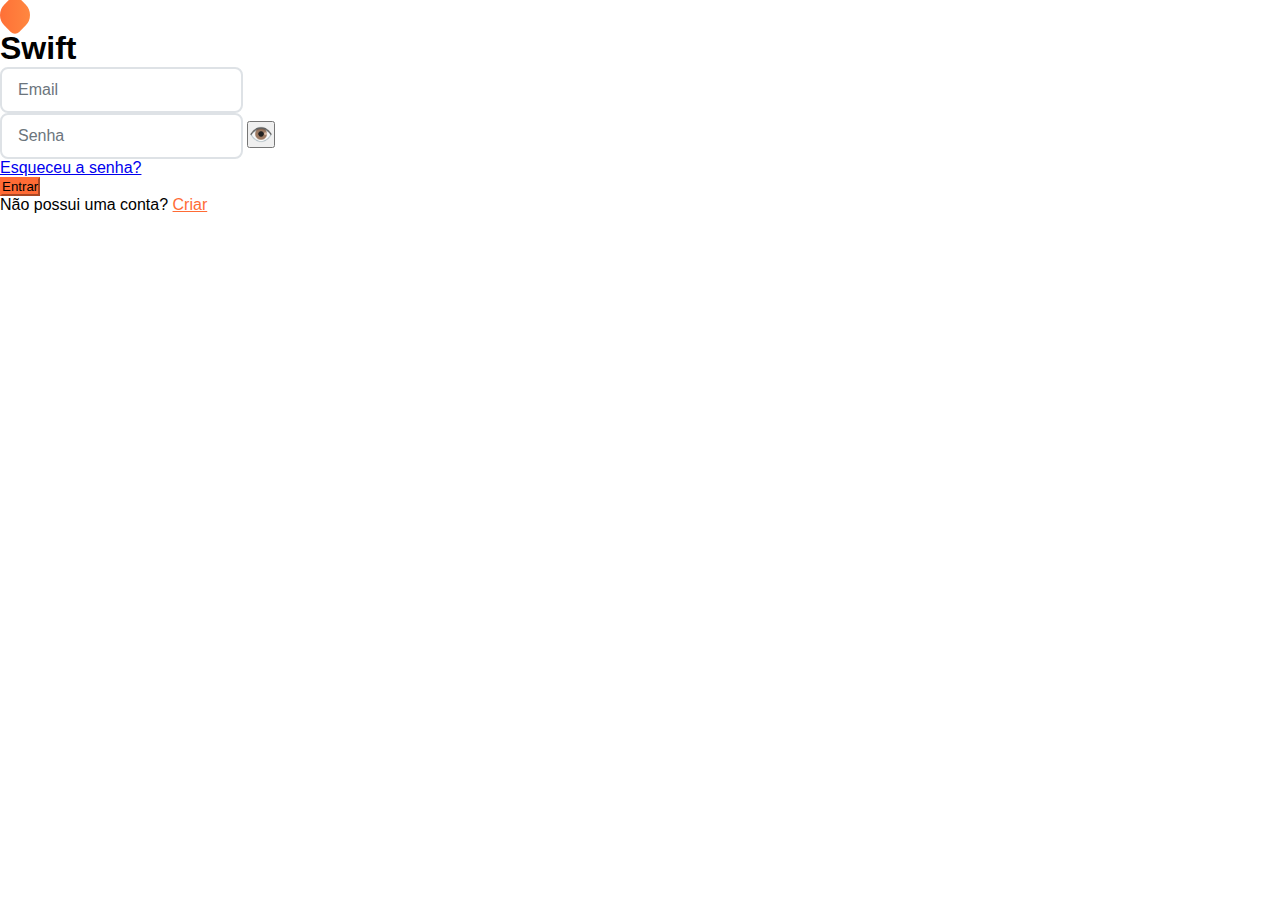
<file: src/pages/login/index.html>
<!DOCTYPE html>
<html lang="pt-BR">
  <head>
    <meta charset="UTF-8" />
    <meta name="viewport" content="width=device-width, initial-scale=1.0" />
    <title>Login - Swift</title>
    <link
      href="https://cdn.jsdelivr.net/npm/bootstrap@5.3.2/dist/css/bootstrap.min.css"
      rel="stylesheet"
      integrity="sha384-T3c6CoIi6uLrA9TneNEoa7RxnatzjcDSCmG1MXxSR1GAsXEV/Dwwykc2MPK8M2HN"
      crossorigin="anonymous"
    />
    <link rel="stylesheet" href="styles.css" />
  </head>
  <body class="bg-light">
    <div
      class="container-fluid vh-100 d-flex align-items-center justify-content-center"
    >
      <div class="card shadow-lg w-100 mx-3" style="max-width: 400px">
        <div class="card-body p-5 p-md-4 p-sm-3">
          <div class="text-center mb-4">
            <div class="d-flex align-items-center justify-content-center mb-3">
              <div class="logo-icon me-2"></div>
              <h1 class="h3 mb-0 text-dark">Swift</h1>
            </div>
          </div>

          <form id="loginForm">
            <div class="mb-3">
              <input
                type="email"
                class="form-control"
                id="email"
                placeholder="Email"
                required
              />
            </div>

            <div class="mb-3 position-relative">
              <input
                type="password"
                class="form-control pe-5"
                id="password"
                placeholder="Senha"
                required
              />
              <button
                type="button"
                class="btn btn-link position-absolute top-50 end-0 translate-middle-y pe-3"
                id="togglePassword"
              >
                <span class="eye-icon">👁️</span>
              </button>
            </div>

            <div class="mb-3">
              <a href="#" class="text-decoration-none text-dark small"
                >Esqueceu a senha?</a
              >
            </div>

            <button type="submit" class="btn btn-primary w-100 mb-3">
              Entrar
            </button>
          </form>

          <div class="text-center">
            <span class="text-muted small">Não possui uma conta? </span>
            <a href="../registro/index.html" class="text-decoration-none text-primary small">Criar</a>
          </div>
        </div>
      </div>
    </div>

    <script src="script.js"></script>
  </body>
</html>
</file>
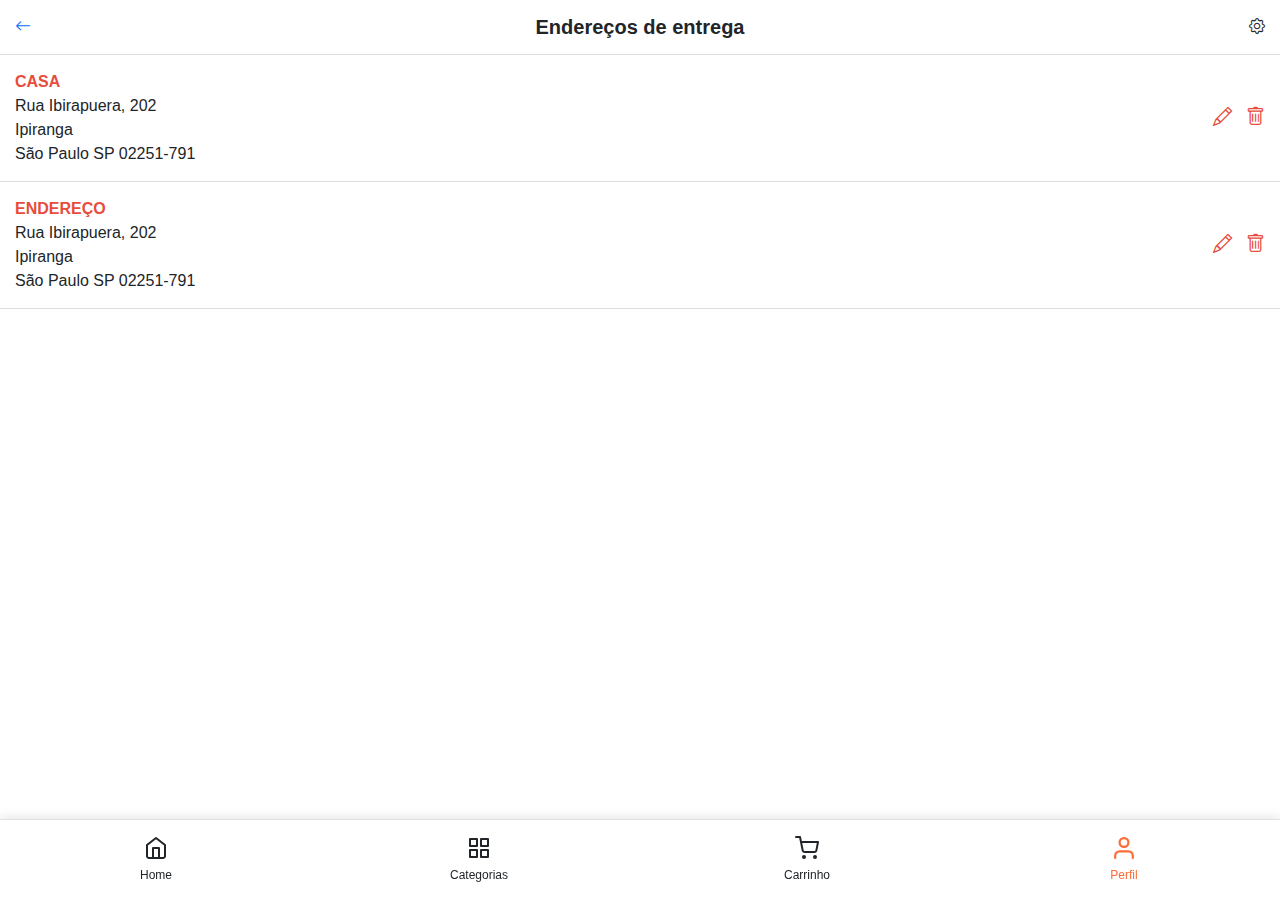
<file: src/pages/my-address/index.html>
<!DOCTYPE html>
<html lang="pt-br">
<head>
  <meta charset="UTF-8">
  <meta name="viewport" content="width=device-width, initial-scale=1.0">
  <title>Endereços de entrega</title>
  <link href="https://cdn.jsdelivr.net/npm/bootstrap@5.3.3/dist/css/bootstrap.min.css" rel="stylesheet">
  <link href="https://cdn.jsdelivr.net/npm/bootstrap-icons/font/bootstrap-icons.css" rel="stylesheet">
  <link rel="stylesheet" href="../../../styles.css">
  <link rel="stylesheet" href="style.css">
</head>
<body>

  <div class="header">
    <a href="../profile/index.html">
      <i class="bi bi-arrow-left"></i>
    </a>

    <h5>Endereços de entrega</h5>
    <i class="bi bi-gear" data-bs-toggle="modal" data-bs-target="#modalConfig"></i>
  </div>

  <div class="address-card d-flex justify-content-between align-items-center">
    <div>
      <div class="address-title">CASA</div>
      <div>Rua Ibirapuera, 202<br>Ipiranga<br>São Paulo SP 02251-791</div>
    </div>
    <div class="address-actions">
      <i class="bi bi-pencil" data-bs-toggle="modal" data-bs-target="#modalEditar"></i>
      <i class="bi bi-trash" data-bs-toggle="modal" data-bs-target="#modalExcluir"></i>
    </div>
  </div>

  <div class="address-card d-flex justify-content-between align-items-center">
    <div>
      <div class="address-title">ENDEREÇO</div>
      <div>Rua Ibirapuera, 202<br>Ipiranga<br>São Paulo SP 02251-791</div>
    </div>
    <div class="address-actions">
      <i class="bi bi-pencil" data-bs-toggle="modal" data-bs-target="#modalEditar"></i>
      <i class="bi bi-trash" data-bs-toggle="modal" data-bs-target="#modalExcluir"></i>
    </div>
  </div>

  <footer class="footer-nav">
    <nav class="nav-container">
      <a href="../home/index.html" class="nav-item" id="navHome">
        <div class="nav-icon mb-1">
          <svg
            width="24"
            height="24"
            viewBox="0 0 24 24"
            fill="none"
            xmlns="http://www.w3.org/2000/svg"
          >
            <path
              d="M3 9L12 2L21 9V20C21 20.5304 20.7893 21.0391 20.4142 21.4142C20.0391 21.7893 19.5304 22 19 22H5C4.46957 22 3.96086 21.7893 3.58579 21.4142C3.21071 21.0391 3 20.5304 3 20V9Z"
              stroke="currentColor"
              stroke-width="2"
              stroke-linecap="round"
              stroke-linejoin="round"
            />
            <path
              d="M9 22V12H15V22"
              stroke="currentColor"
              stroke-width="2"
              stroke-linecap="round"
              stroke-linejoin="round"
            />
          </svg>
        </div>
        <span class="nav-label">Home</span>
      </a>

      <a href="../categorias/index.html" class="nav-item" id="navCategorias">
        <div class="nav-icon mb-1">
          <svg
            width="24"
            height="24"
            viewBox="0 0 24 24"
            fill="none"
            xmlns="http://www.w3.org/2000/svg"
          >
            <rect
              x="3"
              y="3"
              width="7"
              height="7"
              stroke="currentColor"
              stroke-width="2"
              stroke-linecap="round"
              stroke-linejoin="round"
            />
            <rect
              x="14"
              y="3"
              width="7"
              height="7"
              stroke="currentColor"
              stroke-width="2"
              stroke-linecap="round"
              stroke-linejoin="round"
            />
            <rect
              x="14"
              y="14"
              width="7"
              height="7"
              stroke="currentColor"
              stroke-width="2"
              stroke-linecap="round"
              stroke-linejoin="round"
            />
            <rect
              x="3"
              y="14"
              width="7"
              height="7"
              stroke="currentColor"
              stroke-width="2"
              stroke-linecap="round"
              stroke-linejoin="round"
            />
          </svg>
        </div>
        <span class="nav-label">Categorias</span>
      </a>

      <a href="../cart/index.html" class="nav-item" id="navCarrinho">
        <div class="nav-icon mb-1">
          <svg
            width="24"
            height="24"
            viewBox="0 0 24 24"
            fill="none"
            xmlns="http://www.w3.org/2000/svg"
          >
            <circle
              cx="9"
              cy="21"
              r="1"
              stroke="currentColor"
              stroke-width="2"
              stroke-linecap="round"
              stroke-linejoin="round"
            />
            <circle
              cx="20"
              cy="21"
              r="1"
              stroke="currentColor"
              stroke-width="2"
              stroke-linecap="round"
              stroke-linejoin="round"
            />
            <path
              d="M1 1H5L7.68 14.39C7.77144 14.8504 8.02191 15.264 8.38755 15.5583C8.75318 15.8526 9.2107 16.009 9.68 16H19.4C19.8693 16.009 20.3268 15.8526 20.6925 15.5583C21.0581 15.264 21.3086 14.8504 21.4 14.39L23 6H6"
              stroke="currentColor"
              stroke-width="2"
              stroke-linecap="round"
              stroke-linejoin="round"
            />
          </svg>
        </div>
        <span class="nav-label">Carrinho</span>
      </a>

      <a href="../profile/index.html" class="nav-item active" id="navPerfil">
        <div class="nav-icon mb-1">
          <svg
            width="24"
            height="24"
            viewBox="0 0 24 24"
            fill="none"
            xmlns="http://www.w3.org/2000/svg"
          >
            <path
              d="M20 21V19C20 17.9391 19.5786 16.9217 18.8284 16.1716C18.0783 15.4214 17.0609 15 16 15H8C6.93913 15 5.92172 15.4214 5.17157 16.1716C4.42143 16.9217 4 17.9391 4 19V21"
              stroke="currentColor"
              stroke-width="2"
              stroke-linecap="round"
              stroke-linejoin="round"
            />
            <circle
              cx="12"
              cy="7"
              r="4"
              stroke="currentColor"
              stroke-width="2"
              stroke-linecap="round"
              stroke-linejoin="round"
            />
          </svg>
        </div>
        <span class="nav-label">Perfil</span>
      </a>
    </nav>
  </footer>

  <div class="modal fade" id="modalEditar" tabindex="-1" aria-hidden="true">
    <div class="modal-dialog modal-dialog-centered">
      <div class="modal-content">
        <div class="modal-header">
          <h5 class="modal-title">Editar Endereço</h5>
          <button type="button" class="btn-close" data-bs-dismiss="modal"></button>
        </div>
        <div class="modal-body">
          <form>
            <div class="mb-3">
              <label class="form-label">Nome do local</label>
              <input type="text" class="form-control" placeholder="Ex: Casa, Trabalho...">
            </div>
            <div class="mb-3">
              <label class="form-label">Endereço</label>
              <input type="text" class="form-control" placeholder="Rua, número...">
            </div>
            <button type="button" class="btn btn-danger">Salvar</button>
          </form>
        </div>
      </div>
    </div>
  </div>

  <div class="modal fade" id="modalExcluir" tabindex="-1" aria-hidden="true">
    <div class="modal-dialog modal-dialog-centered">
      <div class="modal-content">
        <div class="modal-header">
          <h5 class="modal-title">Excluir Endereço</h5>
          <button type="button" class="btn-close" data-bs-dismiss="modal"></button>
        </div>
        <div class="modal-body">
          Tem certeza que deseja excluir este endereço?
        </div>
        <div class="modal-footer">
          <button type="button" class="btn btn-secondary" data-bs-dismiss="modal">Cancelar</button>
          <button type="button" class="btn btn-danger">Excluir</button>
        </div>
      </div>
    </div>
  </div>

  <div class="modal fade" id="modalConfig" tabindex="-1" aria-hidden="true">
    <div class="modal-dialog modal-dialog-centered">
      <div class="modal-content">
        <div class="modal-header">
          <h5 class="modal-title">Configurações</h5>
          <button type="button" class="btn-close" data-bs-dismiss="modal"></button>
        </div>
        <div class="modal-body">
          <p>Aqui vão as opções de configurações.</p>
        </div>
      </div>
    </div>
  </div>


  <script src="https://cdn.jsdelivr.net/npm/bootstrap@5.3.3/dist/js/bootstrap.bundle.min.js"></script>
</body>
</html>
</file>
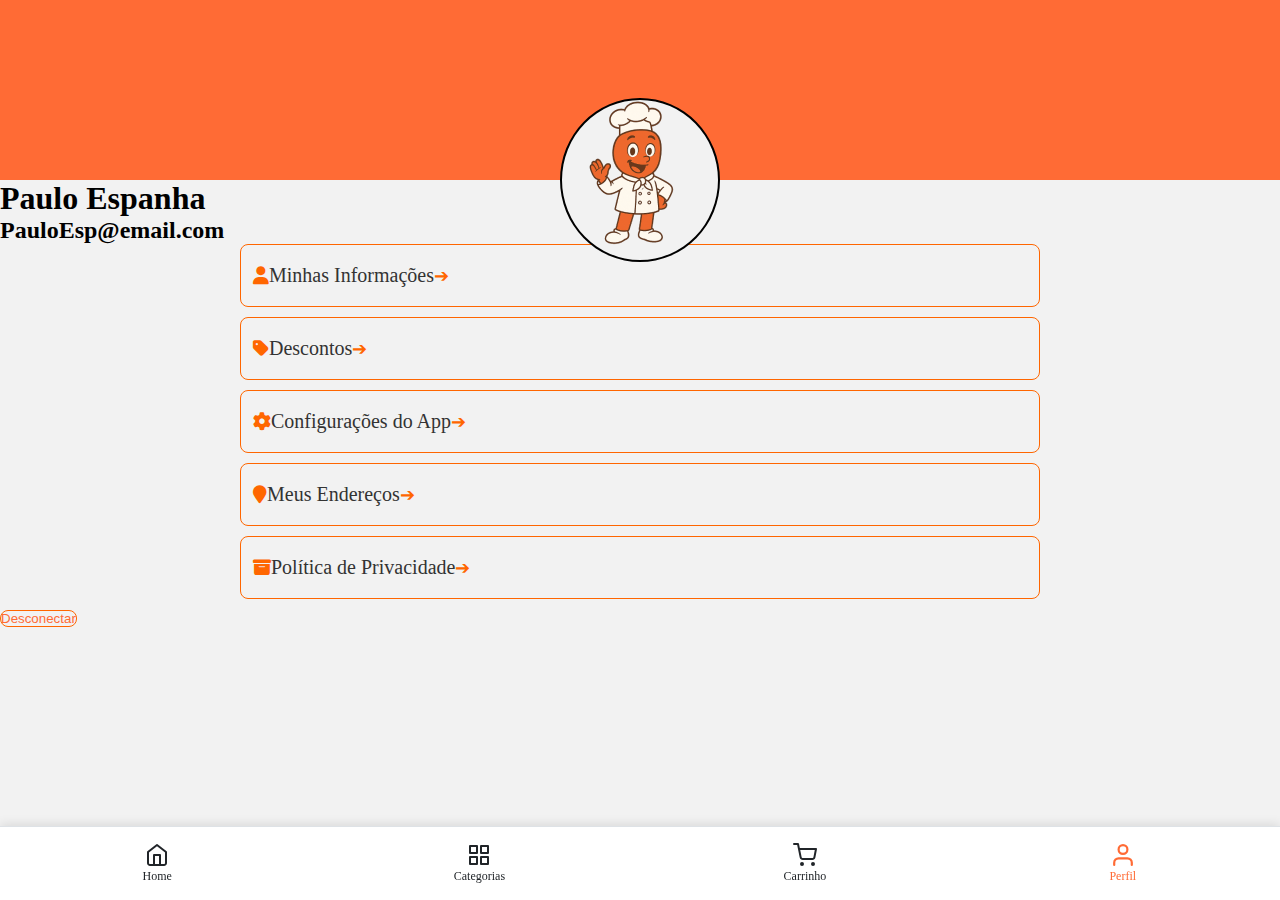
<file: src/pages/profile/index.html>
<!DOCTYPE html>
<html lang="Pt-br">
  <head>
    <meta charset="UTF-8" />
    <meta name="viewport" content="width=device-width, initial-scale=1.0" />
    <title>Document</title>
    <link rel="stylesheet" href="../../../styles.css" />
    <link rel="stylesheet" href="style.css" />
    <link
      href="https://cdn.jsdelivr.net/npm/bootstrap@5.3.8/dist/css/bootstrap.min.css"
      rel="stylesheet"
      integrity="sha384-sRIl4kxILFvY47J16cr9ZwB07vP4J8+LH7qKQnuqkuIAvNWLzeN8tE5YBujZqJLB"
      crossorigin="anonymous"
    />
    <link
      rel="stylesheet"
      href="https://cdnjs.cloudflare.com/ajax/libs/font-awesome/6.5.0/css/all.min.css"
    />
  </head>

  <body>
    <div class="container-fluid header01">
      <div class="logo">
        <img src="../../assets/images/mascote_swift.png" alt="Logo" />
      </div>
    </div>

    <div class="container-fluid mb-5">
      <div class="container-fluid mb-4 mt-5 pt-5">
        <div class="container-fluid text-center">
          <h1>Paulo Espanha</h1>
          <h2>PauloEsp@email.com</h2>
        </div>
      </div>

      <div class="container-fluid">
        <a
          href="#"
          class="menu-item d-flex justify-content-between align-items-center orangeOutline"
        >
          <i class="fa fa-user icon"></i>
          <span>Minhas Informações</span>

          <span class="arrow">➔</span>
        </a>
        <a
          href="#"
          class="menu-item d-flex justify-content-between align-items-center orangeOutline"
        >
          <i class="fa fa-tag icon"></i>
          <span>Descontos</span>
          <span class="arrow">➔</span>
        </a>
        <a
          href="#"
          class="menu-item d-flex justify-content-between align-items-center orangeOutline"
        >
          <i class="fa fa-gear icon"></i>
          <span>Configurações do App</span>
          <span class="arrow">➔</span>
        </a>
        <a
          href="../my-address/index.html"
          class="menu-item d-flex justify-content-between align-items-center orangeOutline"
        >
          <i class="fa fa-map-marker icon"></i>
          <span>Meus Endereços</span>
          <span class="arrow">➔</span>
        </a>

        <a
          href="#"
          class="menu-item d-flex justify-content-between align-items-center orangeOutline gap-3"
        >
          <i class="fa fa-archive icon"></i>
          <span>Política de Privacidade</span>
          <span class="arrow">➔</span>
        </a>

        <div class="d-flex justify-content-center mt-5 mb-5" style="padding-bottom: 100px;">
          <button type="button" class="btn logout orangeOutline">
            <a href="../login/index.html">Desconectar</a>
          </button>
        </div>
      </div>
    </div>

    <footer class="footer-nav">
      <nav class="nav-container">
        <a href="../home/index.html" class="nav-item" id="navHome">
          <div class="nav-icon mb-1">
            <svg
              width="24"
              height="24"
              viewBox="0 0 24 24"
              fill="none"
              xmlns="http://www.w3.org/2000/svg"
            >
              <path
                d="M3 9L12 2L21 9V20C21 20.5304 20.7893 21.0391 20.4142 21.4142C20.0391 21.7893 19.5304 22 19 22H5C4.46957 22 3.96086 21.7893 3.58579 21.4142C3.21071 21.0391 3 20.5304 3 20V9Z"
                stroke="currentColor"
                stroke-width="2"
                stroke-linecap="round"
                stroke-linejoin="round"
              />
              <path
                d="M9 22V12H15V22"
                stroke="currentColor"
                stroke-width="2"
                stroke-linecap="round"
                stroke-linejoin="round"
              />
            </svg>
          </div>
          <span class="nav-label">Home</span>
        </a>

        <a href="../categorias/index.html" class="nav-item" id="navCategorias">
          <div class="nav-icon mb-1">
            <svg
              width="24"
              height="24"
              viewBox="0 0 24 24"
              fill="none"
              xmlns="http://www.w3.org/2000/svg"
            >
              <rect
                x="3"
                y="3"
                width="7"
                height="7"
                stroke="currentColor"
                stroke-width="2"
                stroke-linecap="round"
                stroke-linejoin="round"
              />
              <rect
                x="14"
                y="3"
                width="7"
                height="7"
                stroke="currentColor"
                stroke-width="2"
                stroke-linecap="round"
                stroke-linejoin="round"
              />
              <rect
                x="14"
                y="14"
                width="7"
                height="7"
                stroke="currentColor"
                stroke-width="2"
                stroke-linecap="round"
                stroke-linejoin="round"
              />
              <rect
                x="3"
                y="14"
                width="7"
                height="7"
                stroke="currentColor"
                stroke-width="2"
                stroke-linecap="round"
                stroke-linejoin="round"
              />
            </svg>
          </div>
          <span class="nav-label">Categorias</span>
        </a>

        <a href="../cart/index.html" class="nav-item" id="navCarrinho">
          <div class="nav-icon mb-1">
            <svg
              width="24"
              height="24"
              viewBox="0 0 24 24"
              fill="none"
              xmlns="http://www.w3.org/2000/svg"
            >
              <circle
                cx="9"
                cy="21"
                r="1"
                stroke="currentColor"
                stroke-width="2"
                stroke-linecap="round"
                stroke-linejoin="round"
              />
              <circle
                cx="20"
                cy="21"
                r="1"
                stroke="currentColor"
                stroke-width="2"
                stroke-linecap="round"
                stroke-linejoin="round"
              />
              <path
                d="M1 1H5L7.68 14.39C7.77144 14.8504 8.02191 15.264 8.38755 15.5583C8.75318 15.8526 9.2107 16.009 9.68 16H19.4C19.8693 16.009 20.3268 15.8526 20.6925 15.5583C21.0581 15.264 21.3086 14.8504 21.4 14.39L23 6H6"
                stroke="currentColor"
                stroke-width="2"
                stroke-linecap="round"
                stroke-linejoin="round"
              />
            </svg>
          </div>
          <span class="nav-label">Carrinho</span>
        </a>

        <a href="../profile/index.html" class="nav-item active" id="navPerfil">
          <div class="nav-icon mb-1">
            <svg
              width="24"
              height="24"
              viewBox="0 0 24 24"
              fill="none"
              xmlns="http://www.w3.org/2000/svg"
            >
              <path
                d="M20 21V19C20 17.9391 19.5786 16.9217 18.8284 16.1716C18.0783 15.4214 17.0609 15 16 15H8C6.93913 15 5.92172 15.4214 5.17157 16.1716C4.42143 16.9217 4 17.9391 4 19V21"
                stroke="currentColor"
                stroke-width="2"
                stroke-linecap="round"
                stroke-linejoin="round"
              />
              <circle
                cx="12"
                cy="7"
                r="4"
                stroke="currentColor"
                stroke-width="2"
                stroke-linecap="round"
                stroke-linejoin="round"
              />
            </svg>
          </div>
          <span class="nav-label">Perfil</span>
        </a>
      </nav>
    </footer>

    <script
      src="https://cdn.jsdelivr.net/npm/bootstrap@5.3.8/dist/js/bootstrap.bundle.min.js"
      integrity="sha384-FKyoEForCGlyvwx9Hj09JcYn3nv7wiPVlz7YYwJrWVcXK/BmnVDxM+D2scQbITxI"
      crossorigin="anonymous"
    ></script>
  </body>
</html>
</file>
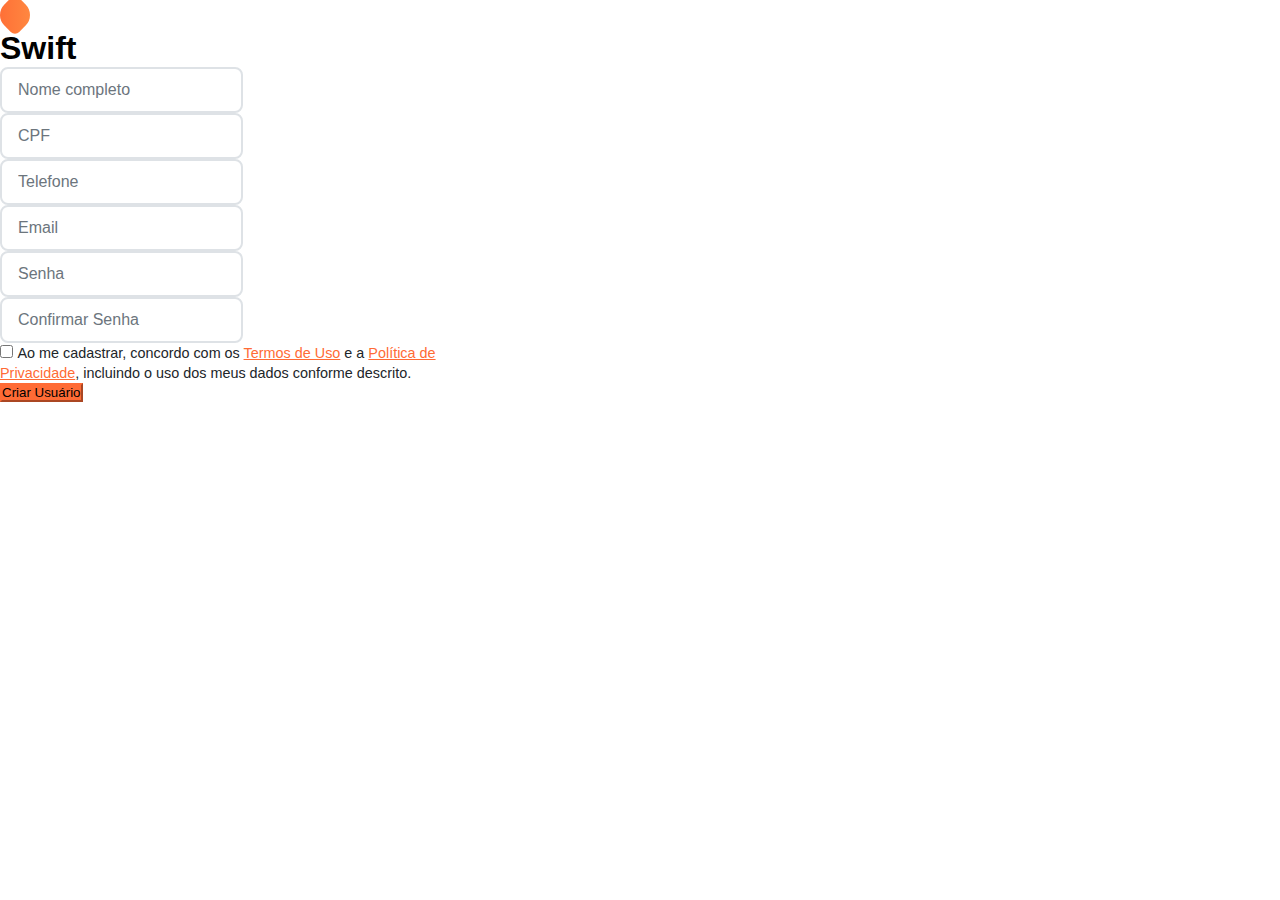
<file: src/pages/registro/index.html>
<!DOCTYPE html>
<html lang="pt-BR">
  <head>
    <meta charset="UTF-8" />
    <meta name="viewport" content="width=device-width, initial-scale=1.0" />
    <title>Registro - Swift</title>
    <link
      href="https://cdn.jsdelivr.net/npm/bootstrap@5.3.2/dist/css/bootstrap.min.css"
      rel="stylesheet"
      integrity="sha384-T3c6CoIi6uLrA9TneNEoa7RxnatzjcDSCmG1MXxSR1GAsXEV/Dwwykc2MPK8M2HN"
      crossorigin="anonymous"
    />
    <link rel="stylesheet" href="styles.css" />
  </head>
  <body class="bg-light">
    <div
      class="container-fluid vh-100 d-flex align-items-center justify-content-center py-4"
    >
      <div class="card shadow-lg w-100 mx-3" style="max-width: 450px">
        <div class="card-body p-5 p-md-4 p-sm-3">
          <div class="text-center mb-4">
            <div class="d-flex align-items-center justify-content-center mb-3">
              <div class="logo-icon me-2"></div>
              <h1 class="h3 mb-0 text-dark">Swift</h1>
            </div>
          </div>

          <form id="registerForm">
            <div class="mb-3">
              <input
                type="text"
                class="form-control"
                id="fullName"
                placeholder="Nome completo"
                required
              />
            </div>

            <div class="mb-3">
              <input
                type="text"
                class="form-control"
                id="cpf"
                placeholder="CPF"
                required
              />
            </div>

            <div class="mb-3">
              <input
                type="tel"
                class="form-control"
                id="phone"
                placeholder="Telefone"
                required
              />
            </div>

            <div class="mb-3">
              <input
                type="email"
                class="form-control"
                id="email"
                placeholder="Email"
                required
              />
            </div>

            <div class="mb-3">
              <input
                type="password"
                class="form-control"
                id="password"
                placeholder="Senha"
                required
              />
            </div>

            <div class="mb-3">
              <input
                type="password"
                class="form-control"
                id="confirmPassword"
                placeholder="Confirmar Senha"
                required
              />
            </div>

            <div class="mb-4">
              <div class="form-check">
                <input
                  class="form-check-input"
                  type="checkbox"
                  id="termsCheckbox"
                  required
                />
                <label class="form-check-label small" for="termsCheckbox">
                  Ao me cadastrar, concordo com os
                  <a href="#" class="text-decoration-none text-primary"
                    >Termos de Uso</a
                  >
                  e a
                  <a href="#" class="text-decoration-none text-primary"
                    >Política de Privacidade</a
                  >, incluindo o uso dos meus dados conforme descrito.
                </label>
              </div>
            </div>

            <button type="submit" class="btn btn-primary w-100" id="createUserButton">
              Criar Usuário
            </button>
          </form>
        </div>
      </div>
    </div>

    <script src="script.js"></script>
  </body>
</html>
</file>
<file: styles.css>
:root {
  --primary-color: #ff6b35;
  --secondary-color: #ff8c42;
  --gradient-primary: linear-gradient(135deg, #ff6b35, #ff8c42);

  --bs-primary: #ff6b35;
  --bs-primary-rgb: 255, 107, 53;
  --bs-secondary: #ff8c42;
  --bs-secondary-rgb: 255, 140, 66;
  --bs-primary-text: #ffffff;
  --bs-secondary-text: #ffffff;

  --bs-success: #28a745;
  --bs-success-rgb: 40, 167, 69;
  --bs-info: #17a2b8;
  --bs-info-rgb: 23, 162, 184;
  --bs-warning: #ffc107;
  --bs-warning-rgb: 255, 193, 7;
  --bs-danger: #dc3545;
  --bs-danger-rgb: 220, 53, 69;
  --bs-light: #f8f9fa;
  --bs-light-rgb: 248, 249, 250;
  --bs-dark: #212529;
  --bs-dark-rgb: 33, 37, 41;

  --text-color: #212529;
  --text-light: #6c757d;
  --text-muted: #6c757d;
  --white: #ffffff;

  --background-color: #f8f9fa;
  --search-bg: #f8f9fa;
  --search-hover-bg: #e9ecef;
  --notification-bg: #f8f9fa;
  --overlay-bg: rgba(0, 0, 0, 0.5);

  --success-color: #28a745;
  --info-color: #17a2b8;
  --danger-color: #dc3545;

  --border-color: #dee2e6;
  --border-radius: 8px;
  --border-radius-lg: 12px;

  --box-shadow-sm: 0 2px 4px rgba(0, 0, 0, 0.1);

  --scrollbar-track: #f1f1f1;
  --scrollbar-thumb: #c1c1c1;
  --scrollbar-thumb-hover: #a8a8a8;

  --delay: 0.3s;
  --transition: all 0.3s ease;
}

.footer-nav {
  left: 0;
  right: 0;
  bottom: 0;
  z-index: 100;
  position: fixed;
  background-color: var(--white);
  border-top: 1px solid var(--border-color);
  box-shadow: 0 -2px 10px rgba(0, 0, 0, 0.1);
}

.nav-container {
  display: flex;
  padding: 8px 0;
  max-width: 100%;
  align-items: center;
  justify-content: space-around;
}

.nav-item {
  display: flex;
  color: var(--text-color);
  min-width: 60px;
  padding: 8px 12px;
  border-radius: var(--border-radius);
  position: relative;
  align-items: center;
  text-decoration: none;
  flex-direction: column;
  transition: var(--transition);
}

.nav-item:hover {
  transform: translateY(-2px);
  background-color: rgba(255, 107, 53, 0.1);
}

.nav-item.active {
  color: var(--primary-color);
}

.nav-item.active .nav-icon {
  transform: scale(1.1);
}

.nav-icon {
  display: flex;
  align-items: center;
  justify-content: center;
  transition: var(--transition);
}

.nav-label {
  font-size: 12px;
  font-weight: 500;
  margin-top: 2px;
}


.carrinho-badge {
  top: 2px;
  right: 2px;
  height: 16px;
  display: flex;
  font-size: 10px;
  min-width: 16px;
  padding: 2px 6px;
  font-weight: bold;
  position: absolute;
  align-items: center;
  border-radius: 10px;
  color: var(--white);
  justify-content: center;
  background-color: var(--primary-color);
}

/* Responsividade */
@media (max-width: 480px) {
  .nav-container {
    padding: 6px 0;
  }

  .nav-item {
    padding: 6px 8px;
    min-width: 50px;
  }

  .nav-label {
    font-size: 11px;
  }

  .nav-icon svg {
    width: 20px;
    height: 20px;
  }
}

/* Animações */
@keyframes pulse {
  0% {
    opacity: 1;
  }
  50% {
    opacity: 0.5;
  }
  100% {
    opacity: 1;
  }
}
</file>
<file: src/pages/cart/styles.css>
:root {
  --primary-color: #ff6b35;
  --secondary-color: #ff8c42;
  --gradient-primary: linear-gradient(135deg, #ff6b35, #ff8c42);

  --bs-primary: #ff6b35;
  --bs-primary-rgb: 255, 107, 53;
  --bs-secondary: #ff8c42;
  --bs-secondary-rgb: 255, 140, 66;
  --bs-primary-text: #ffffff;
  --bs-secondary-text: #ffffff;

  --bs-success: #28a745;
  --bs-success-rgb: 40, 167, 69;
  --bs-info: #17a2b8;
  --bs-info-rgb: 23, 162, 184;
  --bs-warning: #ffc107;
  --bs-warning-rgb: 255, 193, 7;
  --bs-danger: #dc3545;
  --bs-danger-rgb: 220, 53, 69;
  --bs-light: #f8f9fa;
  --bs-light-rgb: 248, 249, 250;
  --bs-dark: #212529;
  --bs-dark-rgb: 33, 37, 41;

  --text-color: #212529;
  --text-light: #6c757d;
  --text-muted: #6c757d;
  --white: #ffffff;

  --background-color: #f8f9fa;
  --search-bg: #f8f9fa;
  --search-hover-bg: #e9ecef;
  --notification-bg: #f8f9fa;
  --overlay-bg: rgba(0, 0, 0, 0.5);

  --danger-color: #dc3545;

  --border-color: #dee2e6;
  --border-radius: 8px;
  --border-radius-lg: 12px;

  --box-shadow-sm: 0 2px 4px rgba(0, 0, 0, 0.1);

  --scrollbar-track: #f1f1f1;
  --scrollbar-thumb: #c1c1c1;
  --scrollbar-thumb-hover: #a8a8a8;

  --delay: 0.3s;
  --transition: all 0.3s ease;
}

* {
  margin: 0;
  padding: 0;
  box-sizing: border-box;
}

body {
  color: var(--text-color);
  font-family: "Arial", sans-serif;
  background-color: var(--background-color);
}

.header {
  top: 0;
  z-index: 100;
  position: sticky;
  background-color: var(--white);
  box-shadow: var(--box-shadow-sm);
}

.header-container {
  display: flex;
  max-width: 1200px;
  padding: 15px 20px;
  align-items: center;
  justify-content: space-between;
}

.search-container {
  flex: 1;
  max-width: 600px;
}

.search-bar {
  display: flex;
  position: relative;
  padding: 12px 20px;
  align-items: center;
  border-radius: 25px;
  transition: var(--transition);
  border: 2px solid transparent;
  background-color: var(--search-bg);
  box-shadow: 0 0 0 3px rgba(255, 107, 53, 0.1);
}

.search-bar:focus-within {
  background-color: var(--white);
  border-color: var(--primary-color);
  box-shadow: 0 0 0 3px rgba(255, 107, 53, 0.1);
}

.search-icon {
  padding: 4px;
  border: none;
  display: flex;
  cursor: pointer;
  background: none;
  border-radius: 50%;
  align-items: center;
  justify-content: center;
  color: var(--primary-color);
  transition: var(--transition);
}

.search-icon:hover {
  transform: scale(1.1);
  background-color: rgba(255, 107, 53, 0.1);
}

.search-input {
  flex: 1;
  border: none;
  outline: none;
  padding: 4px 0;
  font-size: 16px;
  background: transparent;
  color: var(--text-color);
}

.search-input::placeholder {
  font-style: italic;
  color: var(--text-light);
}

.microphone-icon {
  border: none;
  padding: 4px;
  display: flex;
  cursor: pointer;
  background: none;
  border-radius: 50%;
  align-items: center;
  justify-content: center;
  color: var(--primary-color);
  transition: var(--transition);
}

.microphone-icon:hover {
  transform: scale(1.1);
  background-color: rgba(255, 107, 53, 0.1);
}

.notification-icon {
  border: none;
  padding: 8px;
  display: flex;
  cursor: pointer;
  background: none;
  position: relative;
  border-radius: 50%;
  align-items: center;
  justify-content: center;
  color: var(--text-muted);
  transition: var(--transition);
}

.notification-icon:hover {
  transform: scale(1.05);
  color: var(--text-color);
  background-color: rgba(0, 0, 0, 0.05);
}

.notification-badge {
  top: 2px;
  right: 2px;
  height: 18px;
  display: flex;
  min-width: 18px;
  font-size: 10px;
  padding: 2px 6px;
  font-weight: bold;
  position: absolute;
  border-radius: 10px;
  color: var(--white);
  align-items: center;
  justify-content: center;
  background-color: var(--primary-color);
  animation: bounce 2s infinite;
}

.main-content {
  padding: 20px;
  max-width: 1200px;
  padding-bottom: 100px;
}

.section-title {
  font-size: 1.5rem;
  font-weight: bold;
  color: var(--text-color);
  margin-bottom: 1rem;
}

.product-list {
  display: flex;
  flex-direction: column;
  gap: 1rem;
}

.product-card {
  background-color: var(--white);
  border-radius: var(--border-radius);
  padding: 1rem;
  border: 1px solid var(--border-color);
  box-shadow: var(--box-shadow-sm);
  transition: var(--transition);
}

.product-card:hover {
  transform: translateY(-2px);
  box-shadow: 0 4px 12px rgba(0, 0, 0, 0.1);
}

.product-image {
  width: 100%;
  height: 80px;
  border-radius: var(--border-radius);
  object-fit: cover;
  border: 1px solid var(--border-color);
}

.product-info {
  flex: 1;
}

.product-name {
  font-weight: 600;
  color: var(--text-color);
  margin-bottom: 0.25rem;
  font-size: 1rem;
}

.product-price {
  color: var(--primary-color);
  font-weight: bold;
  font-size: 1.1rem;
}

.quantity-control {
  display: flex;
  align-items: center;
  justify-content: center;
  gap: 0.5rem;
}

.quantity-button {
  width: 32px;
  height: 32px;
  display: flex;
  align-items: center;
  justify-content: center;
  border-radius: 50%;
  font-size: 1.2rem;
  font-weight: bold;
}

.quantity {
  color: var(--text-color);
  font-weight: 600;
  min-width: 30px;
  text-align: center;
}

.order-summary {
  margin-top: 1.5rem;
  padding: 1rem;
  background-color: var(--white);
  border-radius: var(--border-radius);
  border: 1px solid var(--border-color);
  box-shadow: var(--box-shadow-sm);
}

.summary-row {
  display: flex;
  justify-content: space-between;
  align-items: center;
  margin-bottom: 0.5rem;
}

.summary-label {
  color: var(--text-color);
  font-weight: 500;
}

.summary-value {
  color: var(--text-color);
  font-weight: bold;
  font-size: 1.1rem;
}

.discount {
  color: var(--bs-danger);
  font-weight: bold;
}

.shipping-banner {
  background-color: var(--bs-light);
  padding: 0.75rem 1rem;
  font-size: 0.875rem;
  display: flex;
  align-items: center;
  gap: 0.5rem;
  border-radius: var(--border-radius);
  box-shadow: var(--box-shadow-sm);
  margin: 1rem 0;
}

.shipping-icon {
  width: 1.25rem;
  height: 1.25rem;
  flex-shrink: 0;
  color: var(--primary-color);
}

.shipping-text {
  color: var(--text-color);
  font-size: 0.8rem;
}

/* Estilos de navegação movidos para styles.css */

.footer-checkout {
  background-color: var(--white);
  border: 1px solid var(--border-color);
  padding: 1rem;
  display: flex;
  align-items: center;
  justify-content: space-between;
  box-shadow: var(--box-shadow-sm);
  border-radius: var(--border-radius);
  margin: 1rem 0 0 0;
}

.total-info {
  display: flex;
  flex-direction: column;
}

.total-label {
  font-size: 0.8rem;
  color: var(--text-muted);
  margin-bottom: 0.25rem;
}

.total-value {
  font-size: 1.5rem;
  font-weight: bold;
  color: var(--text-color);
}

.checkout-button {
  background-color: var(--primary-color);
  color: var(--white);
  padding: 0.75rem 2rem;
  border-radius: var(--border-radius);
  font-weight: bold;
  border: none;
  cursor: pointer;
  transition: var(--transition);
}

.checkout-button:hover {
  background-color: var(--secondary-color);
  transform: translateY(-1px);
}

/* Animações */
@keyframes bounce {
  0%, 20%, 50%, 80%, 100% {
    transform: translateY(0);
  }
  40% {
    transform: translateY(-3px);
  }
  60% {
    transform: translateY(-2px);
  }
}

/* Responsividade */
@media (max-width: 768px) {
  .header-container {
    padding: 12px 15px;
  }

  .search-bar {
    padding: 10px 15px;
  }

  .search-input {
    font-size: 14px;
  }

  .notification-icon {
    padding: 6px;
  }

  .main-content {
    padding: 15px;
    padding-bottom: 80px;
  }

  .shipping-banner {
    margin: 1rem 0;
  }
}

@media (max-width: 480px) {
  .header-container {
    gap: 15px;
    padding: 15px;
    flex-direction: column;
  }

  .search-container {
    width: 100%;
  }

  .search-bar {
    width: 100%;
  }

  .notification-icon {
    align-self: flex-end;
  }

  /* Estilos de navegação responsivos movidos para styles.css */

  .main-content {
    padding-bottom: 70px;
  }

  .product-card {
    padding: 0.75rem;
  }

  .product-name {
    font-size: 0.9rem;
  }

  .product-price {
    font-size: 1rem;
  }

  .quantity-button {
    width: 28px;
    height: 28px;
    font-size: 1rem;
  }

  .shipping-banner {
    margin: 1rem 0;
    padding: 0.5rem;
  }

  .total-value {
    font-size: 1.3rem;
  }

  .checkout-button {
    padding: 0.6rem 1.5rem;
    font-size: 0.9rem;
  }
}

/* Notifications Sidebar */
.notifications-sidebar {
  top: 0;
  width: 100%;
  right: -100%;
  height: 100vh;
  display: flex;
  z-index: 1000;
  position: fixed;
  max-width: 400px;
  flex-direction: column;
  background-color: var(--white);
  transition: right 0.3s ease;
  box-shadow: -2px 0 10px rgba(0, 0, 0, 0.1);
}

.notifications-sidebar.open {
  right: 0;
}

.sidebar-header {
  top: 0;
  z-index: 1001;
  display: flex;
  padding: 20px;
  position: sticky;
  align-items: center;
  background-color: var(--white);
  justify-content: space-between;
  border-bottom: 1px solid var(--border-color);
}

.back-button {
  padding: 8px;
  border: none;
  display: flex;
  cursor: pointer;
  background: none;
  color: var(--primary-color);
  border-radius: 50%;
  align-items: center;
  justify-content: center;
  transition: var(--transition);
}

.back-button:hover {
  transform: scale(1.1);
  background-color: rgba(255, 107, 53, 0.1);
}

.sidebar-title {
  flex: 1;
  font-size: 20px;
  font-weight: bold;
  text-align: center;
  color: var(--text-color);
}

.bell-icon {
  border: none;
  padding: 8px;
  display: flex;
  cursor: pointer;
  background: none;
  border-radius: 50%;
  align-items: center;
  justify-content: center;
  color: var(--primary-color);
  transition: var(--transition);
}

.bell-icon:hover {
  transform: scale(1.1);
  background-color: rgba(255, 107, 53, 0.1);
}

.notifications-content {
  flex: 1;
  padding: 20px;
  overflow-y: auto;
  background-color: var(--notification-bg);
}

.notification-card {
  padding: 16px;
  cursor: pointer;
  position: relative;
  transition: var(--transition);
  background-color: var(--white);
  border-radius: var(--border-radius);
  border: 1px solid var(--primary-color);
}

.notification-card:hover {
  transform: translateY(-2px);
  box-shadow: 0 4px 12px rgba(255, 107, 53, 0.15);
}

.notification-title {
  font-size: 16px;
  line-height: 1.3;
  font-weight: bold;
  color: var(--primary-color);
}

.notification-description {
  font-size: 14px;
  line-height: 1.4;
  color: var(--text-muted);
}

.notification-time {
  top: 16px;
  right: 16px;
  font-size: 12px;
  text-align: right;
  position: absolute;
  color: var(--text-light);
}

.sidebar-overlay {
  top: 0;
  left: 0;
  opacity: 0;
  width: 100%;
  height: 100%;
  z-index: 999;
  position: fixed;
  visibility: hidden;
  transition: var(--transition);
  background-color: var(--overlay-bg);
}

.sidebar-overlay.show {
  opacity: 1;
  visibility: visible;
}
</file>
<file: src/pages/categorias/styles.css>
:root {
  --primary-color: #ff6b35;
  --secondary-color: #ff8c42;
  --gradient-primary: linear-gradient(135deg, #ff6b35, #ff8c42);

  --bs-primary: #ff6b35;
  --bs-primary-rgb: 255, 107, 53;
  --bs-secondary: #ff8c42;
  --bs-secondary-rgb: 255, 140, 66;
  --bs-primary-text: #ffffff;
  --bs-secondary-text: #ffffff;

  --bs-success: #28a745;
  --bs-success-rgb: 40, 167, 69;
  --bs-info: #17a2b8;
  --bs-info-rgb: 23, 162, 184;
  --bs-warning: #ffc107;
  --bs-warning-rgb: 255, 193, 7;
  --bs-danger: #dc3545;
  --bs-danger-rgb: 220, 53, 69;
  --bs-light: #f8f9fa;
  --bs-light-rgb: 248, 249, 250;
  --bs-dark: #212529;
  --bs-dark-rgb: 33, 37, 41;

  --text-color: #212529;
  --text-light: #6c757d;
  --text-muted: #6c757d;
  --white: #ffffff;

  --background-color: #f8f9fa;
  --search-bg: #f8f9fa;
  --search-hover-bg: #e9ecef;
  --notification-bg: #f8f9fa;
  --overlay-bg: rgba(0, 0, 0, 0.5);

  --success-color: #28a745;
  --info-color: #17a2b8;
  --danger-color: #dc3545;

  --border-color: #dee2e6;
  --border-radius: 8px;
  --border-radius-lg: 12px;

  --box-shadow-sm: 0 2px 4px rgba(0, 0, 0, 0.1);

  --scrollbar-track: #f1f1f1;
  --scrollbar-thumb: #c1c1c1;
  --scrollbar-thumb-hover: #a8a8a8;

  --delay: 0.3s;
  --transition: all 0.3s ease;
}

* {
  margin: 0;
  padding: 0;
  box-sizing: border-box;
}

body {
  color: var(--text-color);
  font-family: "Arial", sans-serif;
  background-color: var(--background-color);
}

.header {
  top: 0;
  z-index: 100;
  position: sticky;
  background-color: var(--white);
  box-shadow: var(--box-shadow-sm);
  animation: slideDown 0.5s ease-out;
}

.header-container {
  display: flex;
  max-width: 1200px;
  padding: 15px 20px;
  align-items: center;
  justify-content: space-between;
}

.search-container {
  flex: 1;
  max-width: 600px;
}

.search-bar {
  display: flex;
  position: relative;
  padding: 12px 20px;
  align-items: center;
  border-radius: 25px;
  transition: var(--transition);
  border: 2px solid transparent;
  background-color: var(--search-bg);
  box-shadow: 0 0 0 3px rgba(255, 107, 53, 0.1);
}

.search-bar:focus-within {
  background-color: var(--white);
  border-color: var(--primary-color);
  box-shadow: 0 0 0 3px rgba(255, 107, 53, 0.1);
}

.search-bar:hover {
  background-color: var(--search-hover-bg);
}

.search-icon {
  padding: 4px;
  border: none;
  display: flex;
  cursor: pointer;
  background: none;
  border-radius: 50%;
  align-items: center;
  justify-content: center;
  color: var(--primary-color);
  transition: var(--transition);
}

.search-icon:hover {
  transform: scale(1.1);
  background-color: rgba(255, 107, 53, 0.1);
}

.search-input {
  flex: 1;
  border: none;
  outline: none;
  padding: 4px 0;
  font-size: 16px;
  background: transparent;
  color: var(--text-color);
}

.search-input::placeholder {
  font-style: italic;
  color: var(--text-light);
}

.search-input:focus {
  outline: none;
}

.microphone-icon {
  border: none;
  padding: 4px;
  display: flex;
  cursor: pointer;
  background: none;
  border-radius: 50%;
  align-items: center;
  justify-content: center;
  color: var(--primary-color);
  transition: var(--transition);
}

.microphone-icon:hover {
  transform: scale(1.1);
  background-color: rgba(255, 107, 53, 0.1);
}

.microphone-icon.recording {
  color: var(--danger-color);
  animation: pulse 1s infinite;
}

.notification-icon {
  border: none;
  padding: 8px;
  display: flex;
  cursor: pointer;
  background: none;
  position: relative;
  border-radius: 50%;
  align-items: center;
  justify-content: center;
  color: var(--text-muted);
  transition: var(--transition);
}

.notification-icon:hover {
  transform: scale(1.05);
  color: var(--text-color);
  background-color: rgba(0, 0, 0, 0.05);
}

.notification-badge {
  top: 2px;
  right: 2px;
  height: 18px;
  display: flex;
  min-width: 18px;
  font-size: 10px;
  padding: 2px 6px;
  font-weight: bold;
  position: absolute;
  border-radius: 10px;
  color: var(--white);
  align-items: center;
  justify-content: center;
  background-color: var(--primary-color);
  animation: bounce 2s infinite;
}

/* Estilos de navegação movidos para styles.css */

.main-content {
  padding: 20px;
  max-width: 1200px;
  margin: 0 auto;
  padding-bottom: 80px;
}

.categorias-page {
  background-color: var(--background-color);
  min-height: 100vh;
}

.ultimos-pedidos-section {
  padding: 20px 0;
  margin-bottom: 20px;
}

.section-title {
  font-size: 1.5rem;
  font-weight: bold;
  color: var(--text-color);
  margin-bottom: 1rem;
}

#carouselUltimosPedidos {
  position: relative;
  background-color: transparent;
}

#carouselUltimosPedidos .carousel-inner {
  border-radius: var(--border-radius);
  overflow: hidden;
}

#carouselUltimosPedidos .carousel-item {
  padding: 20px;
}

.pedido-card {
  width: 100%;
  max-width: 400px;
  background-color: var(--white);
  border: 2px solid var(--primary-color);
  border-radius: var(--border-radius);
  padding: 20px;
  transition: var(--transition);
  box-shadow: var(--box-shadow-sm);
  margin: 0 auto;
}

.pedido-card:hover {
  transform: translateY(-2px);
  box-shadow: 0 4px 12px rgba(255, 107, 53, 0.15);
}

#carouselUltimosPedidos .carousel-indicators {
  bottom: -40px;
  margin-bottom: 0;
}

#carouselUltimosPedidos .carousel-indicators button {
  width: 12px;
  height: 12px;
  border-radius: 50%;
  border: none;
  margin: 0 5px;
  transition: var(--transition);
}

#carouselUltimosPedidos .carousel-indicators button.active {
  background-color: var(--primary-color);
  transform: scale(1.2);
}

#carouselUltimosPedidos .carousel-indicators button:hover {
  opacity: 0.7;
}

#carouselUltimosPedidos .carousel-control-prev,
#carouselUltimosPedidos .carousel-control-next {
  width: 50px;
  height: 50px;
  top: 50%;
  transform: translateY(-50%);
  background-color: var(--primary-color);
  border-radius: 50%;
  opacity: 0.8;
  transition: var(--transition);
}

#carouselUltimosPedidos .carousel-control-prev {
  left: -25px;
}

#carouselUltimosPedidos .carousel-control-next {
  right: -25px;
}

#carouselUltimosPedidos .carousel-control-prev:hover,
#carouselUltimosPedidos .carousel-control-next:hover {
  opacity: 1;
  transform: translateY(-50%) scale(1.1);
}

#carouselUltimosPedidos .carousel-control-prev-icon,
#carouselUltimosPedidos .carousel-control-next-icon {
  width: 20px;
  height: 20px;
  mask-size: 20px 20px;
}

.pedido-image {
  text-align: center;
  margin-bottom: 15px;
}

.pedido-image img {
  max-width: 120px;
  height: 80px;
  object-fit: cover;
  border-radius: var(--border-radius);
}

.pedido-info {
  text-align: center;
}

.pedido-title {
  font-size: 1rem;
  font-weight: bold;
  color: var(--text-color);
  margin-bottom: 15px;
  line-height: 1.3;
}

.pedido-buttons {
  display: flex;
  gap: 8px;
  justify-content: center;
  flex-wrap: wrap;
}

.pedido-buttons .btn {
  font-size: 0.8rem;
  padding: 6px 12px;
  border-radius: var(--border-radius);
  font-weight: 500;
  transition: var(--transition);
}

.pedido-buttons .btn:hover {
  transform: translateY(-1px);
}

.categorias-section {
  padding: 20px 0 100px 0;
  margin-bottom: 20px;
}

.categoria-card {
  background-color: var(--white);
  border: 2px solid var(--primary-color);
  border-radius: var(--border-radius);
  padding: 20px;
  text-align: center;
  transition: var(--transition);
  cursor: pointer;
  height: 100%;
  display: flex;
  flex-direction: column;
  justify-content: center;
  align-items: center;
  min-height: 150px;
  box-shadow: var(--box-shadow-sm);
  position: relative;
  overflow: hidden;
  animation: fadeInUp 0.6s ease-out;
}

.categoria-card:hover {
  transform: translateY(-3px);
  box-shadow: 0 6px 20px rgba(255, 107, 53, 0.2);
  background-color: rgba(255, 107, 53, 0.05);
}

.categoria-card::before {
  content: "";
  position: absolute;
  top: 0;
  left: 0;
  right: 0;
  bottom: 0;
  background: linear-gradient(
    135deg,
    transparent 0%,
    rgba(255, 107, 53, 0.1) 100%
  );
  border-radius: var(--border-radius);
  opacity: 0;
  transition: var(--transition);
  pointer-events: none;
}

.categoria-card:hover::before {
  opacity: 1;
}

.categoria-image {
  margin-bottom: 15px;
  display: flex;
  justify-content: center;
  align-items: center;
}

.categoria-image img {
  max-width: 80px;
  height: 60px;
  object-fit: cover;
  border-radius: var(--border-radius);
  transition: opacity 0.3s ease;
}

.categoria-image img:not([src]) {
  opacity: 0;
}

.categoria-title {
  font-size: 1.1rem;
  font-weight: bold;
  color: var(--text-color);
  text-transform: uppercase;
  letter-spacing: 0.5px;
  margin: 0;
  line-height: 1.2;
}

@keyframes fadeIn {
  from {
    opacity: 0;
    transform: translateY(20px);
  }
  to {
    opacity: 1;
    transform: translateY(0);
  }
}

@keyframes fadeInUp {
  from {
    opacity: 0;
    transform: translateY(30px);
  }
  to {
    opacity: 1;
    transform: translateY(0);
  }
}

@keyframes slideDown {
  from {
    transform: translateY(-100%);
    opacity: 0;
  }
  to {
    transform: translateY(0);
    opacity: 1;
  }
}

@keyframes slideUp {
  from {
    opacity: 0;
    transform: translateY(100%);
  }
  to {
    opacity: 1;
    transform: translateY(0);
  }
}

@keyframes pulse {
  0% {
    transform: scale(1);
  }
  50% {
    transform: scale(1.1);
  }
  100% {
    transform: scale(1);
  }
}

@keyframes bounce {
  0%,
  20%,
  50%,
  80%,
  100% {
    transform: translateY(0);
  }
  40% {
    transform: translateY(-3px);
  }
  60% {
    transform: translateY(-2px);
  }
}

@keyframes spin {
  from {
    transform: rotate(0deg);
  }
  to {
    transform: rotate(360deg);
  }
}

.categoria-card:nth-child(1) {
  animation-delay: 0.1s;
}
.categoria-card:nth-child(2) {
  animation-delay: 0.2s;
}
.categoria-card:nth-child(3) {
  animation-delay: 0.3s;
}
.categoria-card:nth-child(4) {
  animation-delay: 0.4s;
}
.categoria-card:nth-child(5) {
  animation-delay: 0.5s;
}
.categoria-card:nth-child(6) {
  animation-delay: 0.6s;
}

.categoria-card:focus {
  outline: 2px solid var(--primary-color);
  outline-offset: 2px;
}

.pedido-card:focus {
  outline: 2px solid var(--primary-color);
  outline-offset: 2px;
}

.search-icon:focus,
.microphone-icon:focus,
.notification-icon:focus {
  outline-offset: 2px;
  outline: 2px solid var(--primary-color);
}

/* Estilos de navegação movidos para styles.css */

.btn-primary {
  border-color: var(--primary-color) !important;
  background-color: var(--primary-color) !important;
}

.btn-primary:hover {
  transition: all 0.3s ease;
  transform: translateY(-1px);
  box-shadow: 0 4px 12px rgba(255, 107, 53, 0.3);
}

.btn-primary:active {
  transform: translateY(0);
}

.btn-primary:disabled {
  transform: none;
  box-shadow: none;
}

@media (max-width: 768px) {
  .main-content {
    padding: 15px;
  }

  .header-container {
    padding: 12px 15px;
  }

  .search-bar {
    padding: 10px 15px;
  }

  .search-input {
    font-size: 14px;
  }

  .notification-icon {
    padding: 6px;
  }

  .ultimos-pedidos-section {
    padding: 15px 0;
  }

  .categorias-section {
    padding: 15px 0 80px 0;
  }

  .section-title {
    font-size: 1.3rem;
  }

  #carouselUltimosPedidos .carousel-control-prev {
    left: 9px;
  }

  #carouselUltimosPedidos .carousel-control-next {
    right: 9px;
  }

  #carouselUltimosPedidos .carousel-control-prev,
  #carouselUltimosPedidos .carousel-control-next {
    width: 40px;
    height: 40px;
  }

  #carouselUltimosPedidos .carousel-control-prev-icon,
  #carouselUltimosPedidos .carousel-control-next-icon {
    width: 16px;
    height: 16px;
    mask-size: 16px 16px;
    -webkit-mask-size: 16px 16px;
  }

  .pedido-card {
    max-width: 350px;
    padding: 15px;
  }

  .pedido-image img {
    max-width: 100px;
    height: 70px;
  }

  .pedido-title {
    font-size: 0.9rem;
  }

  .categoria-card {
    padding: 15px;
    min-height: 130px;
  }

  .categoria-image img {
    max-width: 70px;
    height: 50px;
  }

  .categoria-title {
    font-size: 1rem;
  }
}

@media (max-width: 480px) {
  .main-content {
    padding: 10px;
  }

  .header-container {
    gap: 15px;
    padding: 15px;
    flex-direction: column;
  }

  .search-container {
    width: 100%;
  }

  .search-bar {
    width: 100%;
  }

  .notification-icon {
    align-self: flex-end;
  }

  #carouselUltimosPedidos .carousel-control-prev,
  #carouselUltimosPedidos .carousel-control-next {
    display: none;
  }

  #carouselUltimosPedidos .carousel-indicators {
    bottom: -30px;
  }

  #carouselUltimosPedidos .carousel-indicators button {
    width: 10px;
    height: 10px;
    margin: 0 3px;
  }

  .pedido-card {
    max-width: 300px;
    padding: 12px;
  }

  .pedido-buttons {
    flex-direction: column;
    gap: 5px;
  }

  .pedido-buttons .btn {
    font-size: 0.75rem;
    padding: 5px 10px;
  }

  .categoria-card {
    padding: 12px;
    min-height: 120px;
  }

  .categoria-image img {
    max-width: 60px;
    height: 45px;
  }

  .categoria-title {
    font-size: 0.9rem;
  }

  /* Estilos de navegação responsivos movidos para styles.css */

  .main-content {
    padding-bottom: 70px;
  }

  .notifications-sidebar {
    width: 100%;
    max-width: 100%;
  }

  .sidebar-header {
    padding: 15px;
  }

  .notifications-content {
    padding: 15px;
  }

  .notification-card {
    padding: 12px;
  }

  .notification-title {
    font-size: 15px;
  }

  .notification-description {
    font-size: 13px;
  }

  .notification-time {
    font-size: 11px;
  }
}

* {
  transition: all 0.3s ease;
}

.search-bar.loading .search-icon {
  animation: spin 1s linear infinite;
}

.pedido-image img {
  transition: opacity 0.3s ease;
}

.pedido-image img:not([src]) {
  opacity: 0;
}

.notifications-sidebar {
  top: 0;
  width: 100%;
  right: -100%;
  height: 100vh;
  display: flex;
  z-index: 1000;
  position: fixed;
  max-width: 400px;
  flex-direction: column;
  background-color: var(--white);
  transition: right 0.3s ease;
  box-shadow: -2px 0 10px rgba(0, 0, 0, 0.1);
}

.notifications-sidebar.open {
  right: 0;
  animation: slideInRight 0.3s ease;
}

.sidebar-header {
  top: 0;
  z-index: 1001;
  display: flex;
  padding: 20px;
  position: sticky;
  align-items: center;
  background-color: var(--white);
  justify-content: space-between;
  border-bottom: 1px solid var(--border-color);
}

.back-button {
  padding: 8px;
  border: none;
  display: flex;
  cursor: pointer;
  background: none;
  color: var(--primary-color);
  border-radius: 50%;
  align-items: center;
  justify-content: center;
  transition: var(--transition);
}

.back-button:hover {
  transform: scale(1.1);
  background-color: rgba(255, 107, 53, 0.1);
}

.sidebar-title {
  flex: 1;
  font-size: 20px;
  font-weight: bold;
  text-align: center;
  color: var(--text-color);
}

.bell-icon {
  border: none;
  padding: 8px;
  display: flex;
  cursor: pointer;
  background: none;
  border-radius: 50%;
  align-items: center;
  justify-content: center;
  color: var(--primary-color);
  transition: var(--transition);
}

.bell-icon:hover {
  transform: scale(1.1);
  background-color: rgba(255, 107, 53, 0.1);
}

.notifications-content {
  flex: 1;
  padding: 20px;
  overflow-y: auto;
  background-color: var(--notification-bg);
}

.notification-card {
  padding: 16px;
  cursor: pointer;
  position: relative;
  transition: var(--transition);
  background-color: var(--white);
  border-radius: var(--border-radius);
  border: 1px solid var(--primary-color);
}

.notification-card:hover {
  transform: translateY(-2px);
  box-shadow: 0 4px 12px rgba(255, 107, 53, 0.15);
}

.notification-title {
  font-size: 16px;
  line-height: 1.3;
  font-weight: bold;
  color: var(--primary-color);
}

.notification-description {
  font-size: 14px;
  line-height: 1.4;
  color: var(--text-muted);
}

.notification-time {
  top: 16px;
  right: 16px;
  font-size: 12px;
  text-align: right;
  position: absolute;
  color: var(--text-light);
}

.sidebar-overlay {
  top: 0;
  left: 0;
  opacity: 0;
  width: 100%;
  height: 100%;
  z-index: 999;
  position: fixed;
  visibility: hidden;
  transition: var(--transition);
  background-color: var(--overlay-bg);
}

.sidebar-overlay.show {
  opacity: 1;
  visibility: visible;
}

@keyframes slideInRight {
  from {
    right: -100%;
  }
  to {
    right: 0;
  }
}

@keyframes slideOutRight {
  from {
    right: 0;
  }
  to {
    right: -100%;
  }
}

@keyframes slideInRight {
  from {
    transform: translateX(100%);
    opacity: 0;
  }
  to {
    transform: translateX(0);
    opacity: 1;
  }
}

@keyframes slideOutRight {
  from {
    transform: translateX(0);
    opacity: 1;
  }
  to {
    transform: translateX(100%);
    opacity: 0;
  }
}

.back-button:focus,
.bell-icon:focus {
  outline-offset: 2px;
  outline: 2px solid var(--primary-color);
}

.notifications-content::-webkit-scrollbar {
  width: 6px;
}

.notifications-content::-webkit-scrollbar-track {
  border-radius: 3px;
  background: var(--scrollbar-track);
}

.notifications-content::-webkit-scrollbar-thumb {
  border-radius: 3px;
  background: var(--scrollbar-thumb);
}

.notifications-content::-webkit-scrollbar-thumb:hover {
  background: var(--scrollbar-thumb-hover);
}
</file>
<file: src/pages/home/styles.css>
:root {
  --primary-color: #ff6b35;
  --secondary-color: #ff8c42;
  --gradient-primary: linear-gradient(135deg, #ff6b35, #ff8c42);

  --bs-primary: #ff6b35;
  --bs-primary-rgb: 255, 107, 53;
  --bs-secondary: #ff8c42;
  --bs-secondary-rgb: 255, 140, 66;
  --bs-primary-text: #ffffff;
  --bs-secondary-text: #ffffff;

  --bs-success: #28a745;
  --bs-success-rgb: 40, 167, 69;
  --bs-info: #17a2b8;
  --bs-info-rgb: 23, 162, 184;
  --bs-warning: #ffc107;
  --bs-warning-rgb: 255, 193, 7;
  --bs-danger: #dc3545;
  --bs-danger-rgb: 220, 53, 69;
  --bs-light: #f8f9fa;
  --bs-light-rgb: 248, 249, 250;
  --bs-dark: #212529;
  --bs-dark-rgb: 33, 37, 41;

  --text-color: #212529;
  --text-light: #6c757d;
  --text-muted: #6c757d;
  --white: #ffffff;

  --background-color: #f8f9fa;
  --search-bg: #f8f9fa;
  --search-hover-bg: #e9ecef;
  --notification-bg: #f8f9fa;
  --overlay-bg: rgba(0, 0, 0, 0.5);

  --danger-color: #dc3545;

  --border-color: #dee2e6;
  --border-radius: 8px;
  --border-radius-lg: 12px;

  --box-shadow-sm: 0 2px 4px rgba(0, 0, 0, 0.1);

  --scrollbar-track: #f1f1f1;
  --scrollbar-thumb: #c1c1c1;
  --scrollbar-thumb-hover: #a8a8a8;

  --delay: 0.3s;
  --transition: all 0.3s ease;
}

* {
  margin: 0;
  padding: 0;
  box-sizing: border-box;
}

body {
  color: var(--text-color);
  font-family: "Arial", sans-serif;
  background-color: var(--background-color);
}

.header {
  top: 0;
  z-index: 100;
  position: sticky;
  background-color: var(--white);
  box-shadow: var(--box-shadow-sm);
}

.header-container {
  display: flex;
  max-width: 1200px;
  padding: 15px 20px;
  align-items: center;
  justify-content: space-between;
}

.search-container {
  flex: 1;
  max-width: 600px;
}

.search-bar {
  display: flex;
  position: relative;
  padding: 12px 20px;
  align-items: center;
  border-radius: 25px;
  transition: var(--transition);
  border: 2px solid transparent;
  background-color: var(--search-bg);
  box-shadow: 0 0 0 3px rgba(255, 107, 53, 0.1);
}

.search-bar:focus-within {
  background-color: var(--white);
  border-color: var(--primary-color);
  box-shadow: 0 0 0 3px rgba(255, 107, 53, 0.1);
}

.search-icon {
  padding: 4px;
  border: none;
  display: flex;
  cursor: pointer;
  background: none;
  border-radius: 50%;
  align-items: center;
  justify-content: center;
  color: var(--primary-color);
  transition: var(--transition);
}

.search-icon:hover {
  transform: scale(1.1);
  background-color: rgba(255, 107, 53, 0.1);
}

.search-input {
  flex: 1;
  border: none;
  outline: none;
  padding: 4px 0;
  font-size: 16px;
  background: transparent;
  color: var(--text-color);
}

.search-input::placeholder {
  font-style: italic;
  color: var(--text-light);
}

.microphone-icon {
  border: none;
  padding: 4px;
  display: flex;
  cursor: pointer;
  background: none;
  border-radius: 50%;
  align-items: center;
  justify-content: center;
  color: var(--primary-color);
  transition: var(--transition);
}

.microphone-icon:hover {
  transform: scale(1.1);
  background-color: rgba(255, 107, 53, 0.1);
}

.microphone-icon.recording {
  color: var(--danger-color);
  animation: pulse 1s infinite;
}

@keyframes pulse {
  0% {
    transform: scale(1);
  }
  50% {
    transform: scale(1.1);
  }
  100% {
    transform: scale(1);
  }
}

.notification-icon {
  border: none;
  padding: 8px;
  display: flex;
  cursor: pointer;
  background: none;
  position: relative;
  border-radius: 50%;
  align-items: center;
  justify-content: center;
  color: var(--text-muted);
  transition: var(--transition);
}

.notification-icon:hover {
  transform: scale(1.05);
  color: var(--text-color);
  background-color: rgba(0, 0, 0, 0.05);
}

.notification-badge {
  top: 2px;
  right: 2px;
  height: 18px;
  display: flex;
  min-width: 18px;
  font-size: 10px;
  padding: 2px 6px;
  font-weight: bold;
  position: absolute;
  border-radius: 10px;
  color: var(--white);
  align-items: center;
  justify-content: center;
  background-color: var(--primary-color);
  animation: bounce 2s infinite;
}

@keyframes bounce {
  0%,
  20%,
  50%,
  80%,
  100% {
    transform: translateY(0);
  }
  40% {
    transform: translateY(-3px);
  }
  60% {
    transform: translateY(-2px);
  }
}

.main-content {
  padding: 20px;
  max-width: 1200px;
}

.content-container {
  padding: 40px;
  text-align: center;
  border-radius: var(--border-radius-lg);
  background-color: var(--white);
  box-shadow: var(--box-shadow-sm);
}

.content-container h1 {
  color: var(--text-color);
  font-size: 2.5rem;
}

.content-container p {
  color: var(--text-muted);
  line-height: 1.6;
  font-size: 1.1rem;
}

@media (max-width: 768px) {
  .header-container {
    padding: 12px 15px;
  }

  .search-bar {
    padding: 10px 15px;
  }

  .search-input {
    font-size: 14px;
  }

  .notification-icon {
    padding: 6px;
  }

  .main-content {
    padding: 15px;
  }

  .content-container {
    padding: 30px 20px;
  }

  .content-container h1 {
    font-size: 2rem;
  }
}

@media (max-width: 480px) {
  .header-container {
    gap: 15px;
    padding: 15px;
    flex-direction: column;
  }

  .search-container {
    width: 100%;
  }

  .search-bar {
    width: 100%;
  }

  .notification-icon {
    align-self: flex-end;
  }
}

@keyframes slideDown {
  from {
    transform: translateY(-100%);
    opacity: 0;
  }
  to {
    transform: translateY(0);
    opacity: 1;
  }
}

.header {
  animation: slideDown 0.5s ease-out;
}

.search-bar:hover {
  background-color: var(--search-hover-bg);
}

.search-input:focus {
  outline: none;
}

* {
  transition: all 0.3s ease;
}

.search-icon:focus,
.microphone-icon:focus,
.notification-icon:focus {
  outline-offset: 2px;
  outline: 2px solid var(--primary-color);
}

.search-bar.loading .search-icon {
  animation: spin 1s linear infinite;
}

@keyframes spin {
  from {
    transform: rotate(0deg);
  }
  to {
    transform: rotate(360deg);
  }
}

/* Estilos de navegação movidos para styles.css */

.main-content {
  padding-bottom: 80px;
}

@media (max-width: 480px) {
  .main-content {
    padding-bottom: 70px;
  }
}

.notifications-sidebar {
  top: 0;
  width: 100%;
  right: -100%;
  height: 100vh;
  display: flex;
  z-index: 1000;
  position: fixed;
  max-width: 400px;
  flex-direction: column;
  background-color: var(--white);
  transition: right 0.3s ease;
  box-shadow: -2px 0 10px rgba(0, 0, 0, 0.1);
}

.notifications-sidebar.open {
  right: 0;
}

.sidebar-header {
  top: 0;
  z-index: 1001;
  display: flex;
  padding: 20px;
  position: sticky;
  align-items: center;
  background-color: var(--white);
  justify-content: space-between;
  border-bottom: 1px solid var(--border-color);
}

.back-button {
  padding: 8px;
  border: none;
  display: flex;
  cursor: pointer;
  background: none;
  color: var(--primary-color);
  border-radius: 50%;
  align-items: center;
  justify-content: center;
  transition: var(--transition);
}

.back-button:hover {
  transform: scale(1.1);
  background-color: rgba(255, 107, 53, 0.1);
}

.sidebar-title {
  flex: 1;
  font-size: 20px;
  font-weight: bold;
  text-align: center;
  color: var(--text-color);
}

.bell-icon {
  border: none;
  padding: 8px;
  display: flex;
  cursor: pointer;
  background: none;
  border-radius: 50%;
  align-items: center;
  justify-content: center;
  color: var(--primary-color);
  transition: var(--transition);
}

.bell-icon:hover {
  transform: scale(1.1);
  background-color: rgba(255, 107, 53, 0.1);
}

.notifications-content {
  flex: 1;
  padding: 20px;
  overflow-y: auto;
  background-color: var(--notification-bg);
}

.notification-card {
  padding: 16px;
  cursor: pointer;
  position: relative;
  transition: var(--transition);
  background-color: var(--white);
  border-radius: var(--border-radius);
  border: 1px solid var(--primary-color);
}

.notification-card:hover {
  transform: translateY(-2px);
  box-shadow: 0 4px 12px rgba(255, 107, 53, 0.15);
}

.notification-title {
  font-size: 16px;
  line-height: 1.3;
  font-weight: bold;
  color: var(--primary-color);
}

.notification-description {
  font-size: 14px;
  line-height: 1.4;
  color: var(--text-muted);
}

.notification-time {
  top: 16px;
  right: 16px;
  font-size: 12px;
  text-align: right;
  position: absolute;
  color: var(--text-light);
}

.sidebar-overlay {
  top: 0;
  left: 0;
  opacity: 0;
  width: 100%;
  height: 100%;
  z-index: 999;
  position: fixed;
  visibility: hidden;
  transition: var(--transition);
  background-color: var(--overlay-bg);
}

.sidebar-overlay.show {
  opacity: 1;
  visibility: visible;
}

@media (max-width: 768px) {
  .sidebar-header {
    padding: 15px;
  }

  .notifications-content {
    padding: 15px;
  }

  .notification-card {
    padding: 12px;
  }

  .notification-title {
    font-size: 15px;
  }

  .notification-description {
    font-size: 13px;
  }

  .notification-time {
    font-size: 11px;
  }
}

@keyframes slideInRight {
  from {
    right: -100%;
  }
  to {
    right: 0;
  }
}

@keyframes slideOutRight {
  from {
    right: 0;
  }
  to {
    right: -100%;
  }
}

.notifications-sidebar.open {
  animation: slideInRight 0.3s ease;
}

.back-button:focus,
.bell-icon:focus {
  outline-offset: 2px;
  outline: 2px solid var(--primary-color);
}

.notifications-content::-webkit-scrollbar {
  width: 6px;
}

.notifications-content::-webkit-scrollbar-track {
  border-radius: 3px;
  background: var(--scrollbar-track);
}

.notifications-content::-webkit-scrollbar-thumb {
  border-radius: 3px;
  background: var(--scrollbar-thumb);
}

.notifications-content::-webkit-scrollbar-thumb:hover {
  background: var(--scrollbar-thumb-hover);
}

@keyframes slideInRight {
  from {
    transform: translateX(100%);
    opacity: 0;
  }
  to {
    transform: translateX(0);
    opacity: 1;
  }
}

@keyframes slideOutRight {
  from {
    transform: translateX(0);
    opacity: 1;
  }
  to {
    transform: translateX(100%);
    opacity: 0;
  }
}

.carousel-section {
  position: relative;
  margin-bottom: 2rem;
}

.carousel-container {
  width: 90%;
  overflow: hidden;
  position: relative;
  box-shadow: var(--box-shadow-sm);
  border-radius: var(--border-radius-lg);
  background: linear-gradient(135deg, #f8f9fa, #e9ecef);
}

.carousel-slide {
  display: none;
  padding: 2rem;
  min-height: 200px;
  align-items: center;
  justify-content: space-between;
  background: linear-gradient(135deg, #f8f9fa, #e9ecef);
}

.carousel-slide.active {
  display: flex;
}

.carousel-content {
  flex: 1;
  max-width: 60%;
}

.carousel-content h2 {
  font-size: 1.8rem;
  font-weight: bold;
  color: var(--text-color);
  margin-bottom: 0.5rem;
}

.carousel-content p {
  color: var(--text-muted);
  margin-bottom: 1.5rem;
  font-size: 1rem;
}

.carousel-btn {
  background: var(--primary-color);
  color: var(--white);
  border: none;
  padding: 12px 24px;
  border-radius: 25px;
  font-weight: 600;
  cursor: pointer;
  transition: var(--transition);
}

.carousel-btn:hover {
  background: var(--secondary-color);
  transform: translateY(-2px);
}

.carousel-controls {
  position: absolute;
  top: 50%;
  transform: translateY(-50%);
  width: 100%;
  display: flex;
  justify-content: space-between;
  padding: 0 1rem;
  pointer-events: none;
}

.carousel-prev,
.carousel-next {
  background: rgba(255, 255, 255, 0.9);
  border: none;
  width: 40px;
  height: 40px;
  border-radius: 50%;
  display: flex;
  align-items: center;
  justify-content: center;
  cursor: pointer;
  transition: var(--transition);
  pointer-events: all;
  box-shadow: 0 2px 8px rgba(0, 0, 0, 0.1);
}

.carousel-prev:hover,
.carousel-next:hover {
  background: var(--white);
  transform: scale(1.1);
}

.carousel-indicators {
  display: flex;
  justify-content: center;
  gap: 0.5rem;
  margin-top: 1rem;
}

.indicator {
  width: 10px;
  height: 10px;
  border-radius: 50%;
  background: var(--text-light);
  cursor: pointer;
  transition: var(--transition);
}

.indicator.active {
  background: var(--primary-color);
  transform: scale(1.2);
}

.categories-section {
  margin-bottom: 2rem;
}

.section-title {
  font-size: 1.5rem;
  font-weight: bold;
  color: var(--text-color);
  margin-bottom: 1rem;
}

.categories-container {
  display: flex;
  gap: 1rem;
  overflow-x: auto;
  padding: 0.5rem 0;
  scrollbar-width: none;
  -ms-overflow-style: none;
}

.categories-container::-webkit-scrollbar {
  display: none;
}

.category-card {
  flex-shrink: 0;
  display: flex;
  flex-direction: column;
  align-items: center;
  text-decoration: none;
  color: var(--text-color);
  transition: var(--transition);
  padding: 1rem;
  border-radius: var(--border-radius);
  min-width: 100px;
}

.category-card:hover {
  transform: translateY(-4px);
  background: rgba(255, 107, 53, 0.05);
}

.category-image {
  width: 80px;
  height: 80px;
  border-radius: 50%;
  overflow: hidden;
  margin-bottom: 0.5rem;
  background: var(--white);
  box-shadow: var(--box-shadow-sm);
}

.category-image img {
  width: 100%;
  height: 100%;
  object-fit: cover;
}

.category-name {
  font-size: 0.9rem;
  font-weight: 500;
  text-align: center;
}

.offers-section {
  margin-bottom: 2rem;
}

.section-header {
  display: flex;
  justify-content: space-between;
  align-items: center;
  margin-bottom: 1rem;
}

.see-all-link {
  color: var(--primary-color);
  text-decoration: none;
  font-weight: 500;
  transition: var(--transition);
}

.see-all-link:hover {
  text-decoration: underline;
}

.offers-container {
  display: flex;
  gap: 1rem;
  overflow-x: auto;
  padding: 0.5rem 0;
  scrollbar-width: none;
  -ms-overflow-style: none;
  align-items: stretch;
}

.offers-container::-webkit-scrollbar {
  display: none;
}

.offer-card {
  flex-shrink: 0;
  background: var(--white);
  border-radius: var(--border-radius);
  box-shadow: var(--box-shadow-sm);
  overflow: hidden;
  transition: var(--transition);
  min-width: 200px;
  max-width: 200px;
  display: flex;
  flex-direction: column;
  height: 280px;
}

.offer-card:hover {
  transform: translateY(-4px);
  box-shadow: 0 4px 15px rgba(0, 0, 0, 0.1);
}

.offer-image {
  width: 100%;
  height: 120px;
  overflow: hidden;
  background: var(--background-color);
}

.offer-image img {
  width: 100%;
  height: 100%;
  object-fit: cover;
}

.offer-content {
  padding: 1rem;
  display: flex;
  flex-direction: column;
  flex-grow: 1;
}

.offer-title {
  font-size: 0.9rem;
  font-weight: 600;
  color: var(--text-color);
  margin-bottom: 0.5rem;
  line-height: 1.3;
}

.offer-tag {
  display: inline-block;
  background: rgba(255, 107, 53, 0.1);
  color: var(--primary-color);
  padding: 0.25rem 0.5rem;
  border-radius: 12px;
  font-size: 0.75rem;
  font-weight: 500;
  margin-bottom: 0.5rem;
  border: 1px solid var(--primary-color);
}

.offer-price {
  margin-bottom: auto;
}

.current-price {
  font-size: 1.2rem;
  font-weight: bold;
  color: var(--primary-color);
}

.price-unit {
  font-size: 0.8rem;
  color: var(--text-muted);
  margin-left: 0.25rem;
}

.add-btn {
  width: 100%;
  background: var(--primary-color);
  color: var(--white);
  border: none;
  padding: 0.75rem;
  border-radius: var(--border-radius);
  font-weight: 600;
  cursor: pointer;
  transition: var(--transition);
  margin-top: auto;
}

.add-btn:hover {
  background: var(--secondary-color);
  transform: translateY(-1px);
}

.buy-again-section {
  margin-bottom: 2rem;
}

.buy-again-container {
  display: flex;
  gap: 1rem;
  overflow-x: auto;
  padding: 0.5rem 0;
  scrollbar-width: none;
  -ms-overflow-style: none;
  align-items: stretch;
}

.buy-again-container::-webkit-scrollbar {
  display: none;
}

.product-card {
  flex-shrink: 0;
  background: var(--white);
  border-radius: var(--border-radius);
  box-shadow: var(--box-shadow-sm);
  overflow: hidden;
  transition: var(--transition);
  min-width: 150px;
  max-width: 150px;
  position: relative;
  height: 180px;
  display: flex;
  flex-direction: column;
}

.product-card:hover {
  transform: translateY(-2px);
  box-shadow: 0 4px 12px rgba(0, 0, 0, 0.1);
}

.product-image {
  width: 100%;
  height: 100px;
  overflow: hidden;
  background: var(--background-color);
  position: relative;
}

.product-image img {
  width: 100%;
  height: 100%;
  object-fit: cover;
}

.product-badge {
  position: absolute;
  top: 0.5rem;
  right: 0.5rem;
  width: 20px;
  height: 20px;
  background: var(--bs-success);
  color: var(--white);
  border-radius: 50%;
  display: flex;
  align-items: center;
  justify-content: center;
  font-size: 0.7rem;
  font-weight: bold;
}

.product-content {
  padding: 0.75rem;
  display: flex;
  flex-direction: column;
  flex-grow: 1;
  justify-content: space-between;
}

.product-title {
  font-size: 0.9rem;
  font-weight: 600;
  color: var(--text-color);
  margin-bottom: 0.25rem;
}

.product-price {
  font-size: 0.8rem;
  color: var(--text-muted);
  font-weight: 500;
}

@media (max-width: 768px) {
  .carousel-slide {
    flex-direction: column;
    text-align: center;
    padding: 1.5rem;
  }

  .carousel-content {
    max-width: 100%;
    margin-bottom: 1rem;
  }

  .carousel-content h2 {
    font-size: 1.5rem;
  }

  .swift-logo {
    width: 80px;
    height: 80px;
    font-size: 1.2rem;
  }

  .carousel-controls {
    padding: 0 0.5rem;
  }

  .carousel-prev,
  .carousel-next {
    width: 35px;
    height: 35px;
  }

  .category-card {
    min-width: 80px;
  }

  .category-image {
    width: 60px;
    height: 60px;
  }

  .offer-card {
    min-width: 180px;
    max-width: 180px;
    height: 260px;
  }

  .product-card {
    min-width: 130px;
    max-width: 130px;
    height: 160px;
  }
}

@media (max-width: 480px) {
  .carousel-content h2 {
    font-size: 1.3rem;
  }

  .carousel-content p {
    font-size: 0.9rem;
  }

  .carousel-btn {
    padding: 10px 20px;
    font-size: 0.9rem;
  }

  .swift-logo {
    width: 60px;
    height: 60px;
    font-size: 1rem;
  }

  .section-title {
    font-size: 1.3rem;
  }

  .category-card {
    min-width: 70px;
    padding: 0.75rem;
  }

  .category-image {
    width: 50px;
    height: 50px;
  }

  .category-name {
    font-size: 0.8rem;
  }

  .offer-card {
    min-width: 160px;
    max-width: 160px;
    height: 240px;
  }

  .product-card {
    min-width: 120px;
    max-width: 120px;
    height: 140px;
  }
}
</file>
<file: src/pages/login/styles.css>
:root {
  --primary-color: #ff6b35;
  --secondary-color: #ff8c42;
  --gradient-primary: linear-gradient(135deg, #ff6b35, #ff8c42);

  --bs-primary: #ff6b35;
  --bs-primary-rgb: 255, 107, 53;
  --bs-secondary: #ff8c42;
  --bs-secondary-rgb: 255, 140, 66;
  --bs-primary-text: #ffffff;
  --bs-secondary-text: #ffffff;

  --bs-success: #28a745;
  --bs-success-rgb: 40, 167, 69;
  --bs-info: #17a2b8;
  --bs-info-rgb: 23, 162, 184;
  --bs-warning: #ffc107;
  --bs-warning-rgb: 255, 193, 7;
  --bs-danger: #dc3545;
  --bs-danger-rgb: 220, 53, 69;
  --bs-light: #f8f9fa;
  --bs-light-rgb: 248, 249, 250;
  --bs-dark: #212529;
  --bs-dark-rgb: 33, 37, 41;

  --text-color: #212529;
  --text-light: #6c757d;
  --text-muted: #6c757d;
  --white: #ffffff;

  --background-color: #f8f9fa;
  --search-bg: #f8f9fa;
  --search-hover-bg: #e9ecef;
  --notification-bg: #f8f9fa;
  --overlay-bg: rgba(0, 0, 0, 0.5);

  --danger-color: #dc3545;

  --border-color: #dee2e6;
  --border-radius: 8px;
  --border-radius-lg: 12px;

  --box-shadow-sm: 0 2px 4px rgba(0, 0, 0, 0.1);

  --scrollbar-track: #f1f1f1;
  --scrollbar-thumb: #c1c1c1;
  --scrollbar-thumb-hover: #a8a8a8;

  --delay: 0.3s;
  --transition: all 0.3s ease;
}

* {
  margin: 0;
  padding: 0;
  box-sizing: border-box;
}

body {
  font-family: "Arial", sans-serif;
}

.logo-icon {
  width: 30px;
  height: 30px;
  transform: rotate(-45deg);
  border-radius: 50% 20% 50% 20%;
  background: linear-gradient(135deg, #ff6b35, #ff8c42);
}

@keyframes fadeIn {
  from {
    opacity: 0;
    transform: translateY(20px);
  }
  to {
    opacity: 1;
    transform: translateY(0);
  }
}

.card {
  animation: fadeIn 0.6s ease-out;
}

.btn-primary:hover {
  transition: all 0.3s ease;
  transform: translateY(-1px);
  box-shadow: 0 4px 12px rgba(255, 107, 53, 0.3);
}

.btn-primary {
  border-color: var(--primary-color) !important;
  background-color: var(--primary-color) !important;
}

.btn-primary:active {
  transform: translateY(0);
}

.btn-primary:disabled {
  transform: none;
  box-shadow: none;
}

.btn-link {
  text-decoration: none;
}

.login-container {
  min-height: 100vh;
  background: linear-gradient(135deg, #f8f9fa 0%, #e9ecef 100%);
}

.login-card {
  border: none;
  backdrop-filter: blur(10px);
  background: rgba(255, 255, 255, 0.95);
  border-radius: var(--border-radius-lg);
  box-shadow: 0 10px 30px rgba(0, 0, 0, 0.1);
}

.form-control {
  font-size: 1rem;
  padding: 0.75rem 1rem;
  transition: var(--transition);
  border-radius: var(--border-radius);
  border: 2px solid var(--border-color);
}

.form-control:focus {
  border-color: var(--primary-color);
  box-shadow: 0 0 0 0.2rem rgba(255, 107, 53, 0.25);
}

.form-control::placeholder {
  font-weight: 400;
  color: var(--text-muted);
}

.eye-icon {
  cursor: pointer;
  font-size: 1.2rem;
  transition: var(--transition);
}

.eye-icon:hover {
  opacity: 0.7;
}

.text-primary {
  color: var(--primary-color) !important;
}

.text-primary:hover {
  transition: var(--transition);
  color: var(--secondary-color) !important;
}
</file>
<file: src/pages/my-address/style.css>
body {
  background-color: #fff;
  font-family: Arial, sans-serif;
  padding-bottom: 60px; 
}
.header {
  display: flex;
  justify-content: space-between;
  align-items: center;
  padding: 15px;
  border-bottom: 1px solid #ddd;
}
.header h5 {
  margin: 0;
  font-weight: bold;
}
.address-card {
  border-bottom: 1px solid #ddd;
  padding: 15px;
}
.address-title {
  color: #e74c3c;
  font-weight: bold;
  text-transform: uppercase;
}
.address-actions i {
  font-size: 1.2rem;
  color: #e74c3c;
  cursor: pointer;
  margin-left: 10px;
}
.bottom-nav {
  position: fixed;
  bottom: 0;
  left: 0;
  width: 100%;
  border-top: 1px solid #ddd;
  background: #fff;
  display: flex;
  justify-content: space-around;
  padding: 5px 0;
}
.bottom-nav .nav-item {
  text-align: center;
  font-size: 0.9rem;
  flex: 1;
}
.bottom-nav .active {
  color: #e74c3c;
  font-weight: bold;
}
</file>
<file: src/pages/profile/style.css>
:root {
  --primary-color: #ff6b35;
  --secondary-color: #d9d9d9;
  --success-color: #28a745;
  --danger-color: #dc3545;
  --warning-color: #ffc107;
  --info-color: #17a2b8;
  --light-color: #f2f2f2;
}

* {
  padding: 0;
  margin: 0;
  box-sizing: border-box;
}

body {
  width: 100vw;
  height: 100dvh;
  background-color: var(--light-color) !important;
}

.header00 {
  height: 40vh;
}

.header01 {
  background-color: #ff6b35;
  height: 20vh;
  margin: auto;
  position: relative;
}
.logo {
  position: absolute;
  top: 100%;
  left: 50%;
  transform: translate(-50%, -50%);
  border: 2px solid black;
  border-radius: 50%;
  background-color: var(--light-color);
}
.header02 {
  background-color: var(--light-color);
}

.menu {
  width: auto;
  height: 100vh;
}

.menu-item {
  display: flex;
  align-items: center;
  padding: 12px;
  text-decoration: none;
  color: #333;
  font-size: 20px;
  height: 7vh;
  transition: background-color 0.2s;
  max-width: 800px;
  margin: 0 auto 10px auto;
}

.orangeOutline > a {
  color: var(--primary-color);
  text-decoration: none !important;
}

.orangeOutline {
  border: 1px solid #ff6600 !important;
  border-radius: 8px !important;

  &:hover {
    a {
      color: var(--light-color);
    }
  }
}

.menu-item:hover {
  background-color: rgba(0, 0, 0, 0.05);
}

.menu-left {
  display: flex;
  align-items: center;
  gap: 10px;
}

.icon {
  color: #ff6600;
  font-size: 18px;
}

.arrow {
  color: #ff6600;
  font-size: 18px;
}

.logout {
  background-color: var(--light-color);
  color: #ff6b35 !important;
}
.logout:hover {
  background-color: #ff6b35 !important;
  color: var(--light-color) !important;
}
</file>
<file: src/pages/registro/styles.css>
:root {
  --primary-color: #ff6b35;
  --secondary-color: #ff8c42;
  --gradient-primary: linear-gradient(135deg, #ff6b35, #ff8c42);

  --bs-primary: #ff6b35;
  --bs-primary-rgb: 255, 107, 53;
  --bs-secondary: #ff8c42;
  --bs-secondary-rgb: 255, 140, 66;
  --bs-primary-text: #ffffff;
  --bs-secondary-text: #ffffff;

  --bs-success: #28a745;
  --bs-success-rgb: 40, 167, 69;
  --bs-info: #17a2b8;
  --bs-info-rgb: 23, 162, 184;
  --bs-warning: #ffc107;
  --bs-warning-rgb: 255, 193, 7;
  --bs-danger: #dc3545;
  --bs-danger-rgb: 220, 53, 69;
  --bs-light: #f8f9fa;
  --bs-light-rgb: 248, 249, 250;
  --bs-dark: #212529;
  --bs-dark-rgb: 33, 37, 41;

  --text-color: #212529;
  --text-light: #6c757d;
  --text-muted: #6c757d;
  --white: #ffffff;

  --background-color: #f8f9fa;
  --search-bg: #f8f9fa;
  --search-hover-bg: #e9ecef;
  --notification-bg: #f8f9fa;
  --overlay-bg: rgba(0, 0, 0, 0.5);

  --danger-color: #dc3545;

  --border-color: #dee2e6;
  --border-radius: 8px;
  --border-radius-lg: 12px;

  --box-shadow-sm: 0 2px 4px rgba(0, 0, 0, 0.1);

  --scrollbar-track: #f1f1f1;
  --scrollbar-thumb: #c1c1c1;
  --scrollbar-thumb-hover: #a8a8a8;

  --delay: 0.3s;
  --transition: all 0.3s ease;
}

* {
  margin: 0;
  padding: 0;
  box-sizing: border-box;
}

body {
  font-family: "Arial", sans-serif;
}

.logo-icon {
  width: 30px;
  height: 30px;
  transform: rotate(-45deg);
  border-radius: 50% 20% 50% 20%;
  background: linear-gradient(135deg, #ff6b35, #ff8c42);
}

@keyframes fadeIn {
  from {
    opacity: 0;
    transform: translateY(20px);
  }
  to {
    opacity: 1;
    transform: translateY(0);
  }
}

.card {
  animation: fadeIn 0.6s ease-out;
}

.btn-primary:hover {
  transition: all 0.3s ease;
  transform: translateY(-1px);
  box-shadow: 0 4px 12px rgba(255, 107, 53, 0.3);
}

.btn-primary {
  border-color: var(--primary-color) !important;
  background-color: var(--primary-color) !important;
}

.btn-primary:active {
  transform: translateY(0);
}

.btn-primary:disabled {
  transform: none;
  box-shadow: none;
}

.btn-link {
  text-decoration: none;
}

.register-container {
  min-height: 100vh;
  background: linear-gradient(135deg, #f8f9fa 0%, #e9ecef 100%);
}

.register-card {
  border: none;
  backdrop-filter: blur(10px);
  background: rgba(255, 255, 255, 0.95);
  border-radius: var(--border-radius-lg);
  box-shadow: 0 10px 30px rgba(0, 0, 0, 0.1);
}

.form-control {
  font-size: 1rem;
  padding: 0.75rem 1rem;
  transition: var(--transition);
  border-radius: var(--border-radius);
  border: 2px solid var(--border-color);
}

.form-control:focus {
  border-color: var(--primary-color);
  box-shadow: 0 0 0 0.2rem rgba(255, 107, 53, 0.25);
}

.form-control::placeholder {
  font-weight: 400;
  color: var(--text-muted);
}

.form-check-input {
  transition: var(--transition);
  border-radius: var(--border-radius);
  border: 2px solid var(--border-color);
}

.form-check-input:checked {
  border-color: var(--primary-color);
  background-color: var(--primary-color);
}

.form-check-input:focus {
  border-color: var(--primary-color);
  box-shadow: 0 0 0 0.2rem rgba(255, 107, 53, 0.25);
}

.form-check-label {
  line-height: 1.4;
  font-size: 0.9rem;
  color: var(--text-color);
}

.text-primary {
  color: var(--primary-color) !important;
}

.text-primary:hover {
  transition: var(--transition);
  color: var(--secondary-color) !important;
}

.text-muted {
  color: var(--text-muted) !important;
}

.form-control.is-invalid {
  border-color: var(--danger-color);
}

.form-control.is-valid {
  border-color: var(--bs-success);
}

.invalid-feedback {
  font-size: 0.875rem;
  color: var(--danger-color);
}

.valid-feedback {
  font-size: 0.875rem;
  color: var(--bs-success);
}

@media (max-width: 576px) {
  .form-check-label {
    font-size: 0.8rem;
  }
}
</file>
